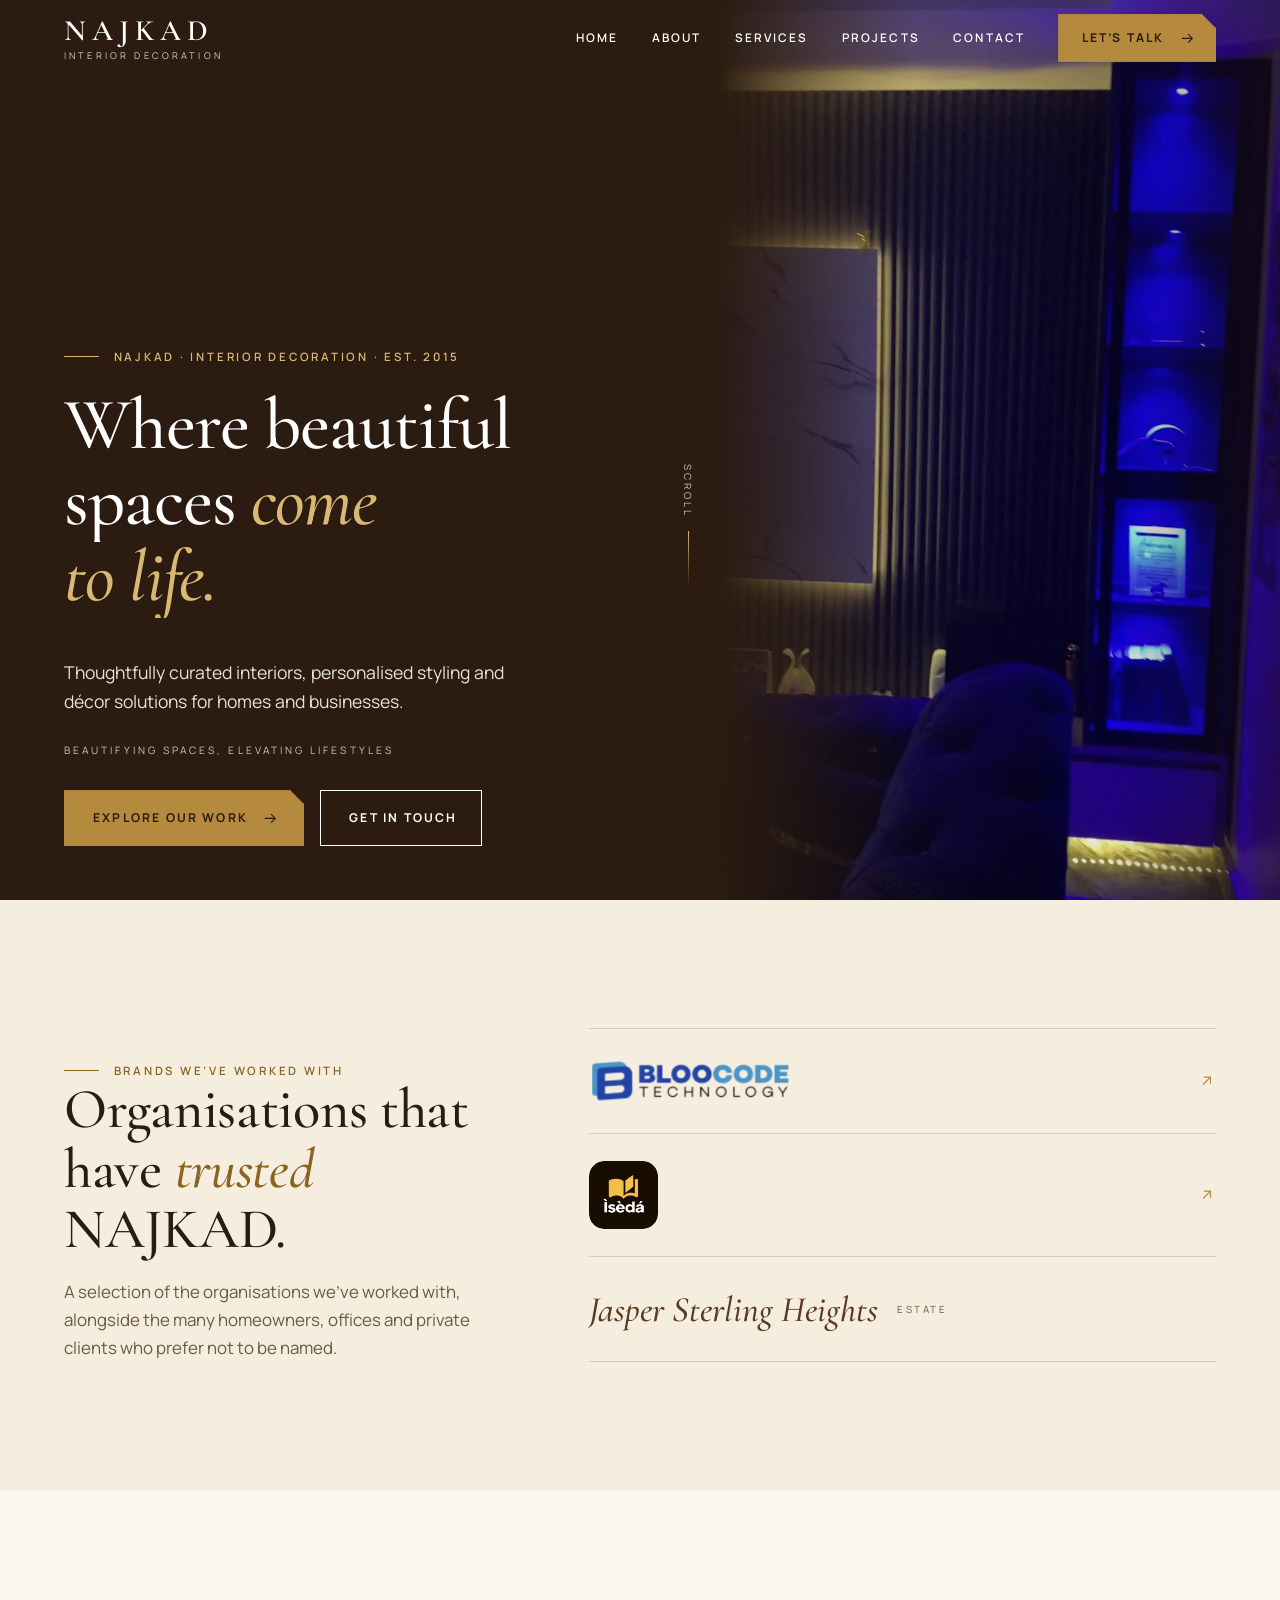
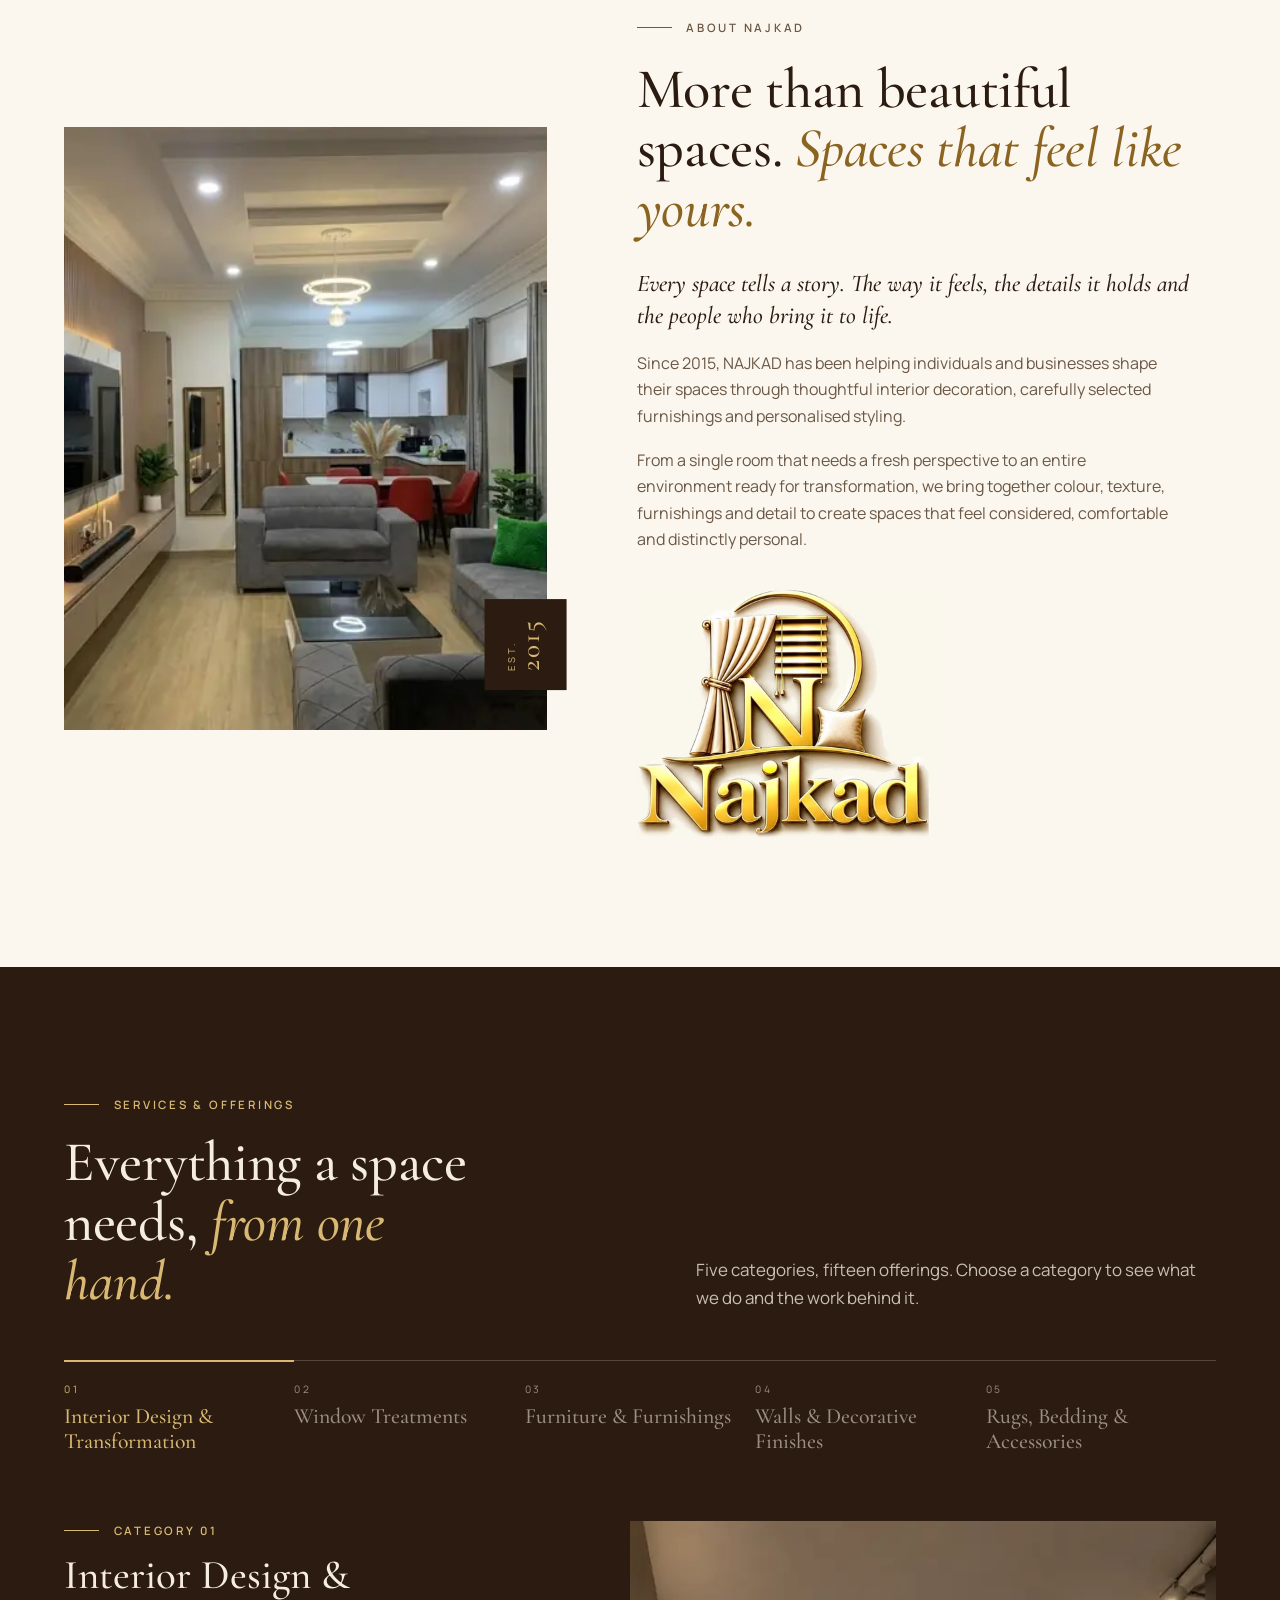
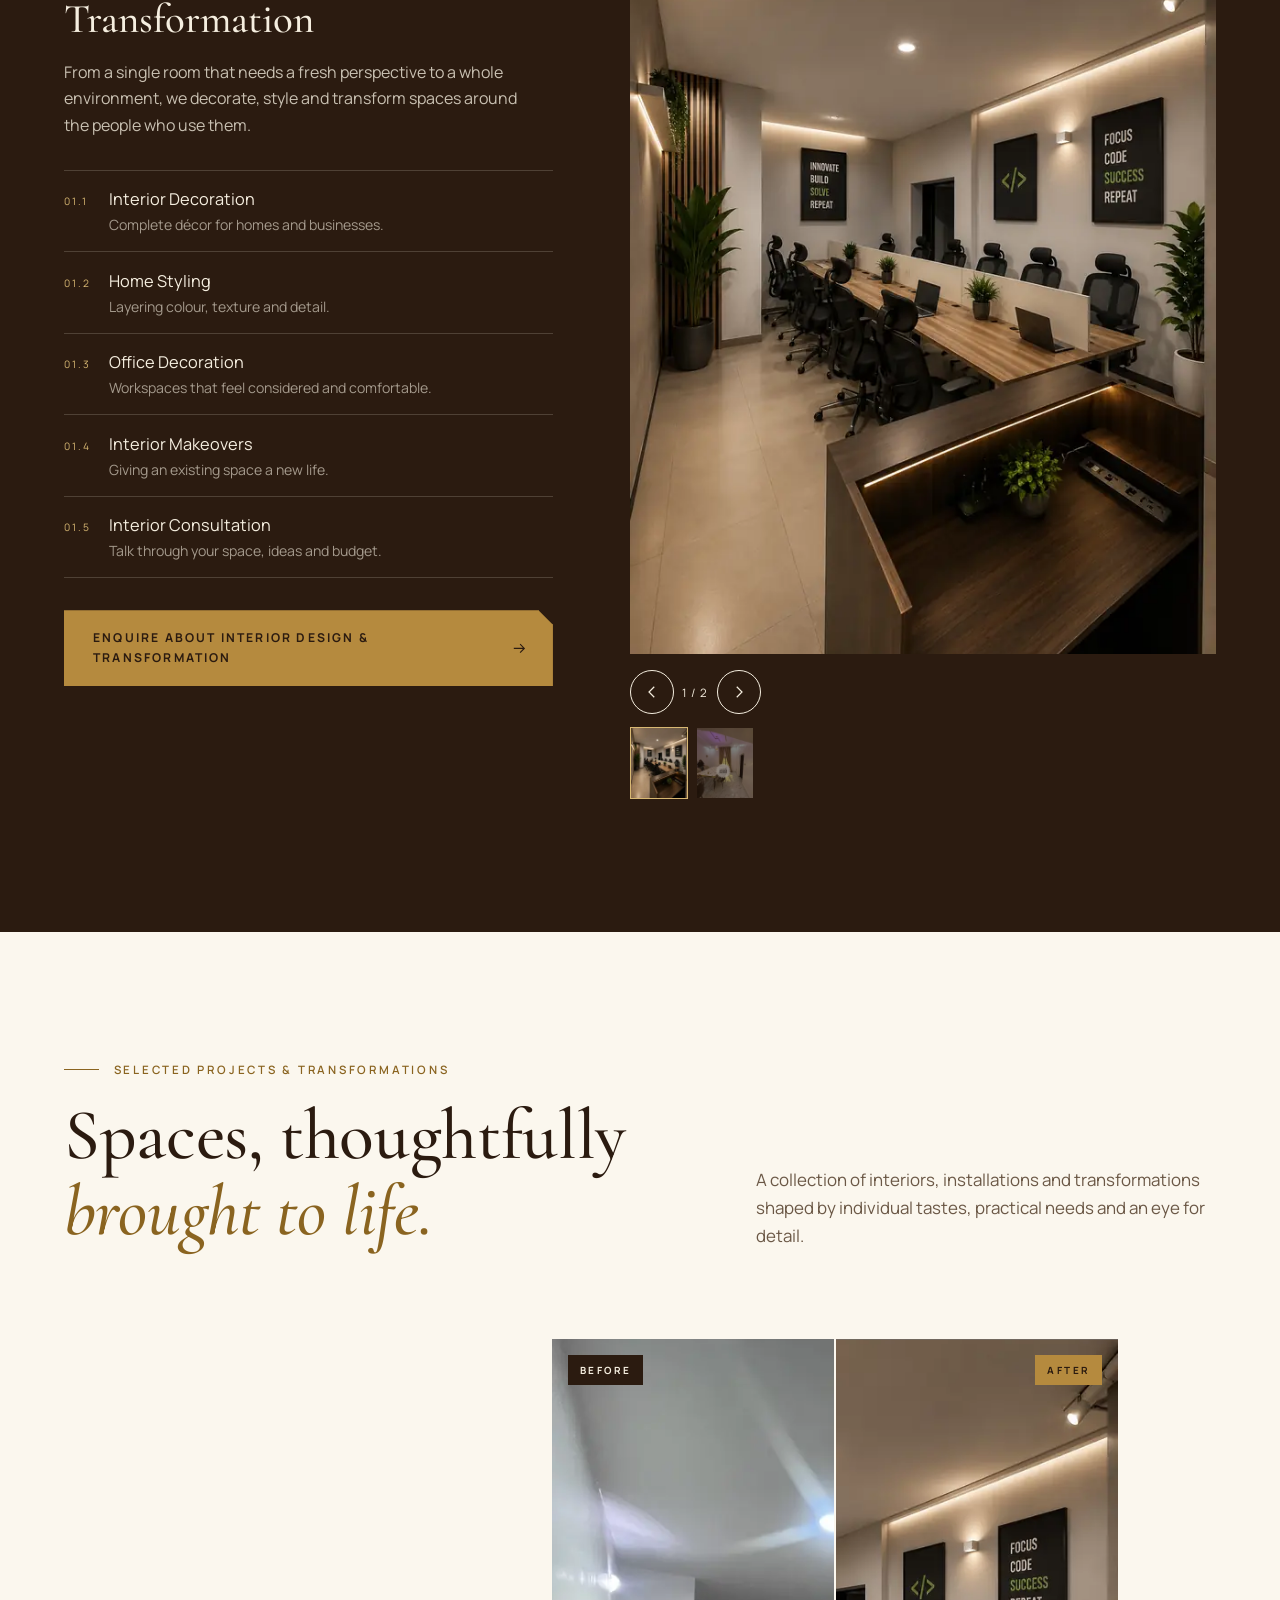
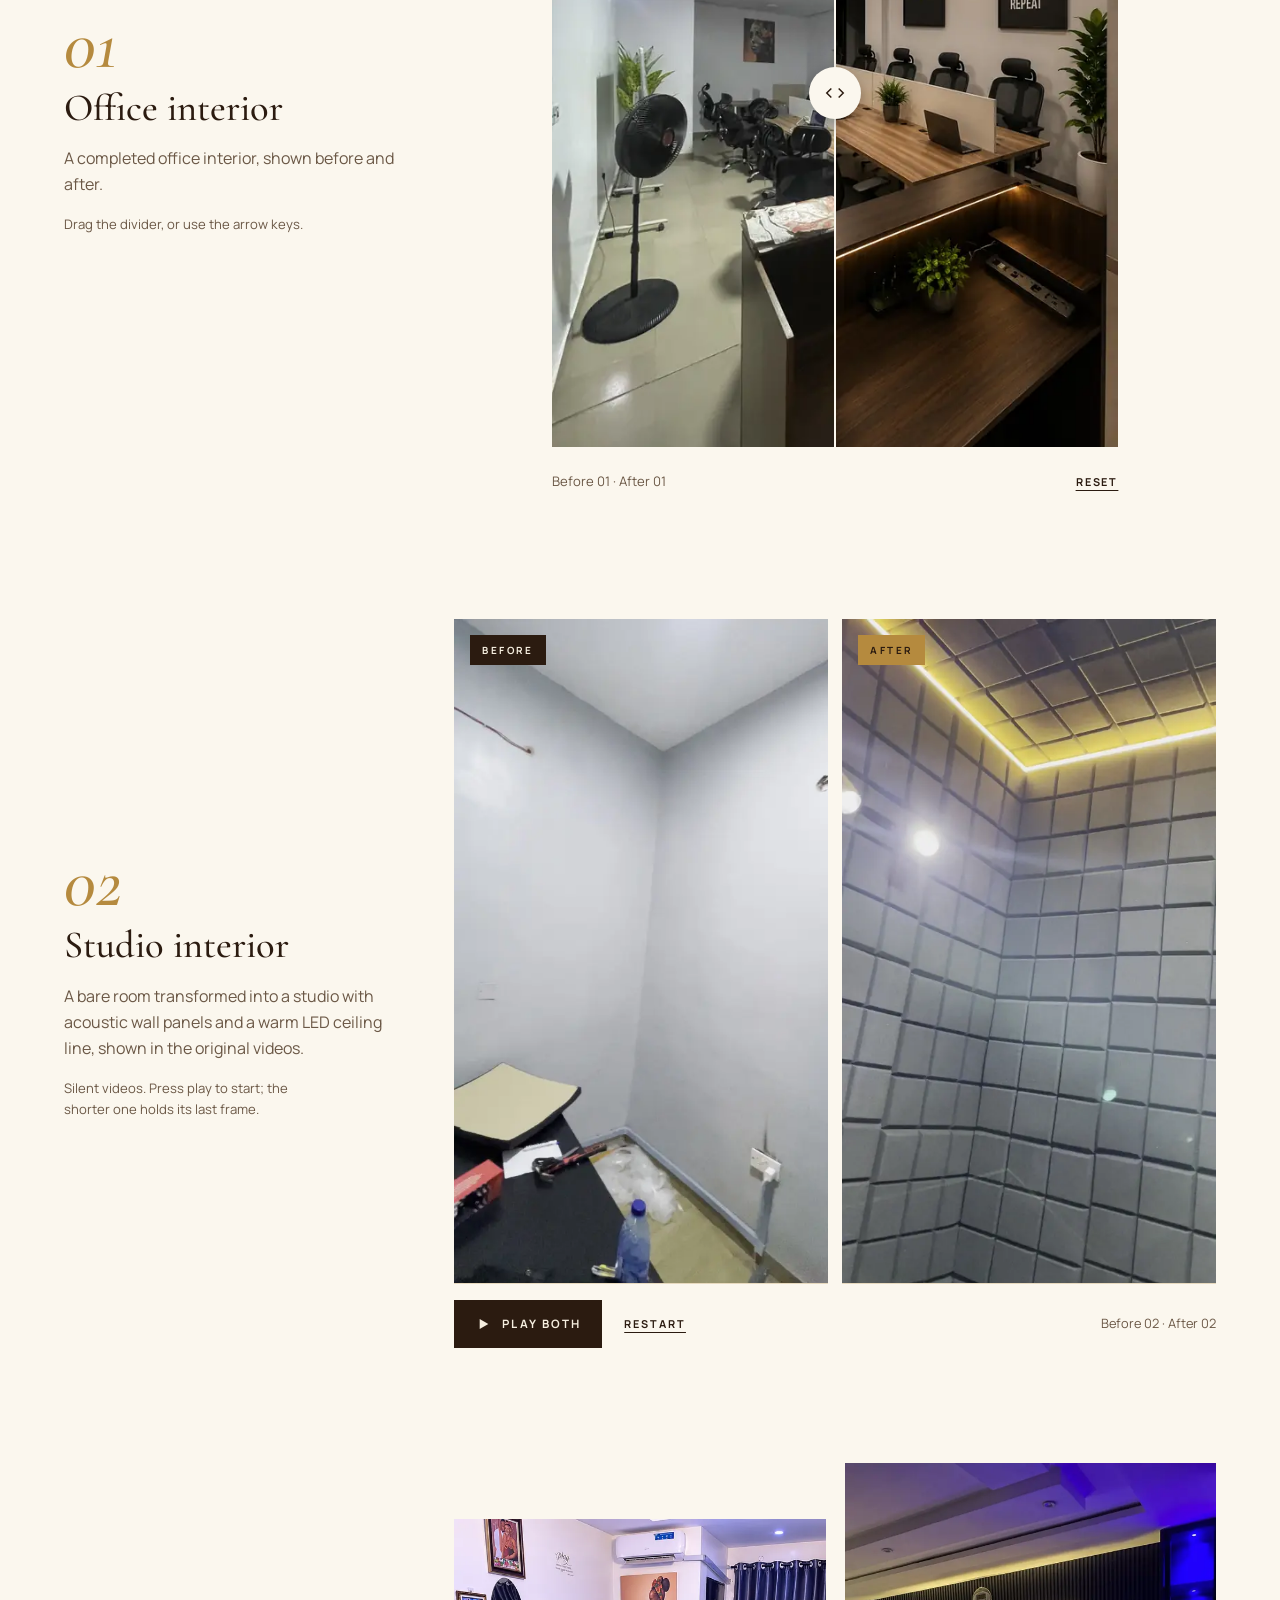
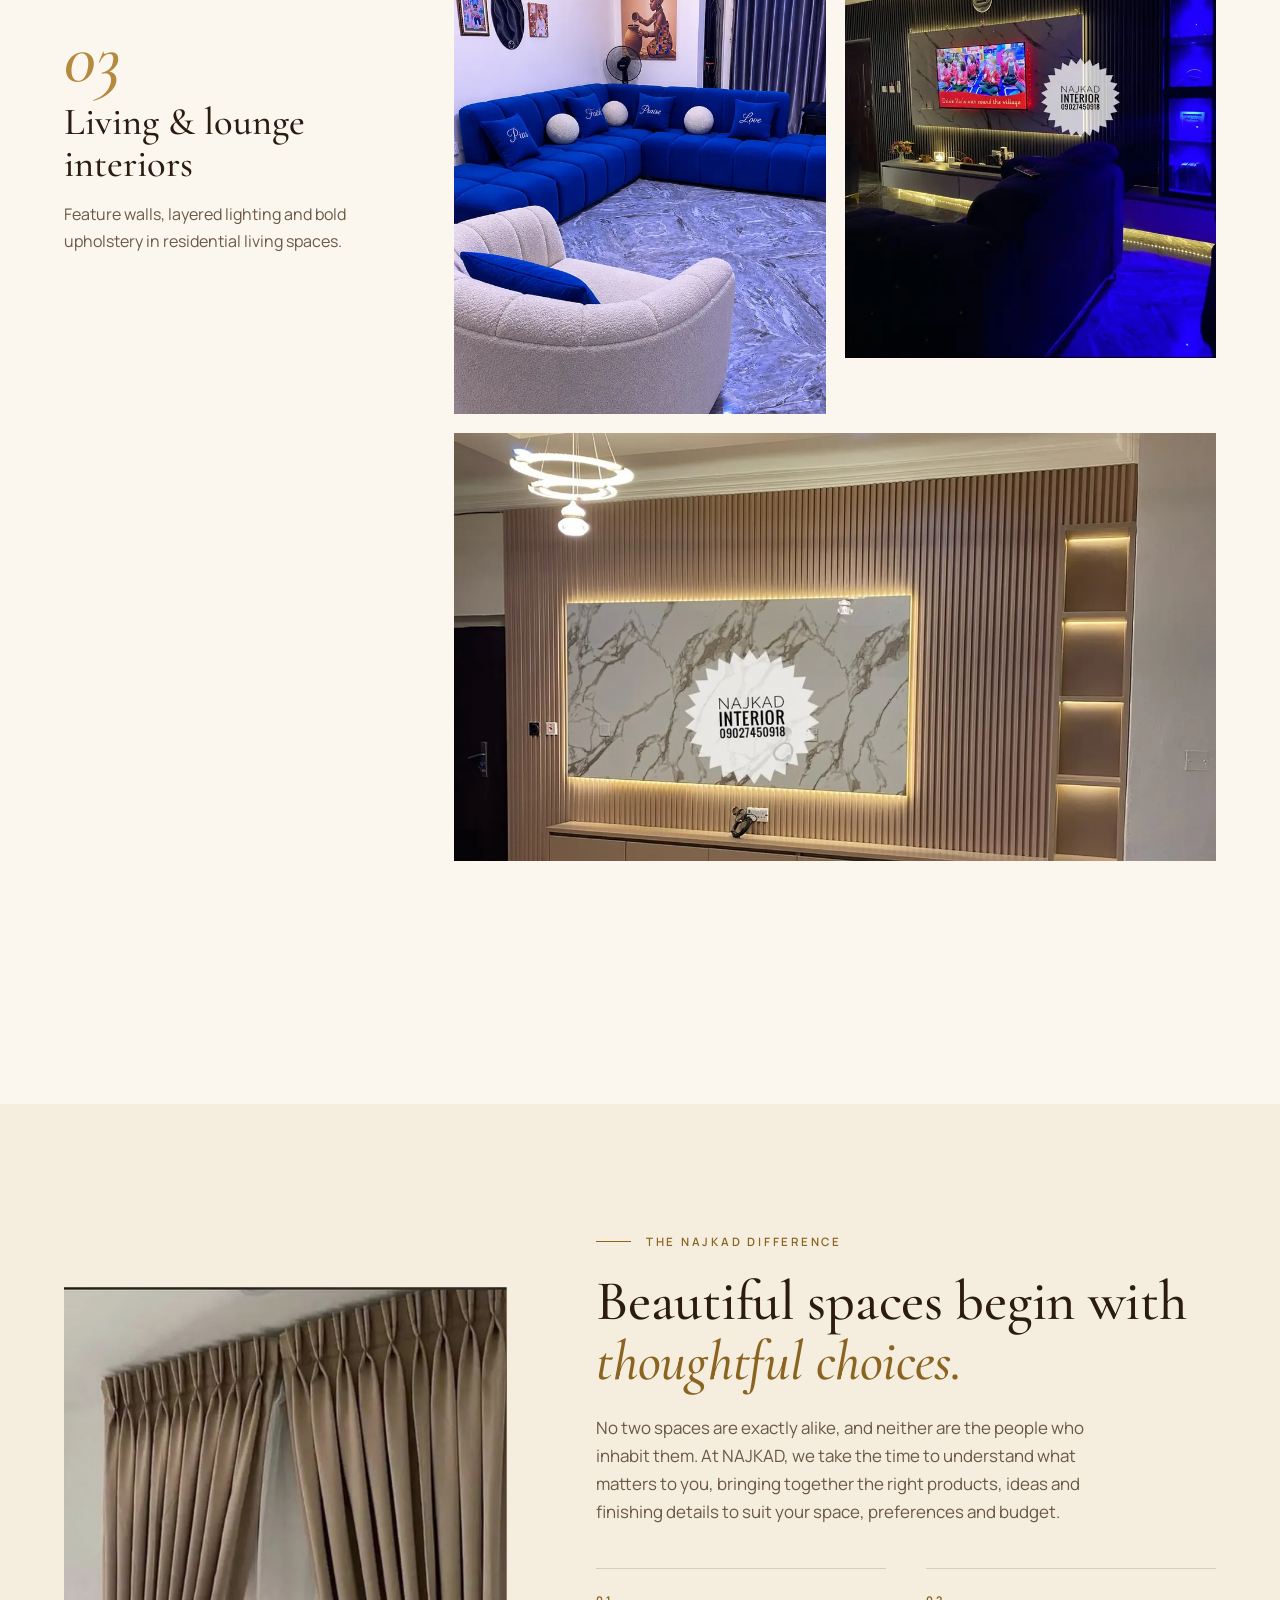
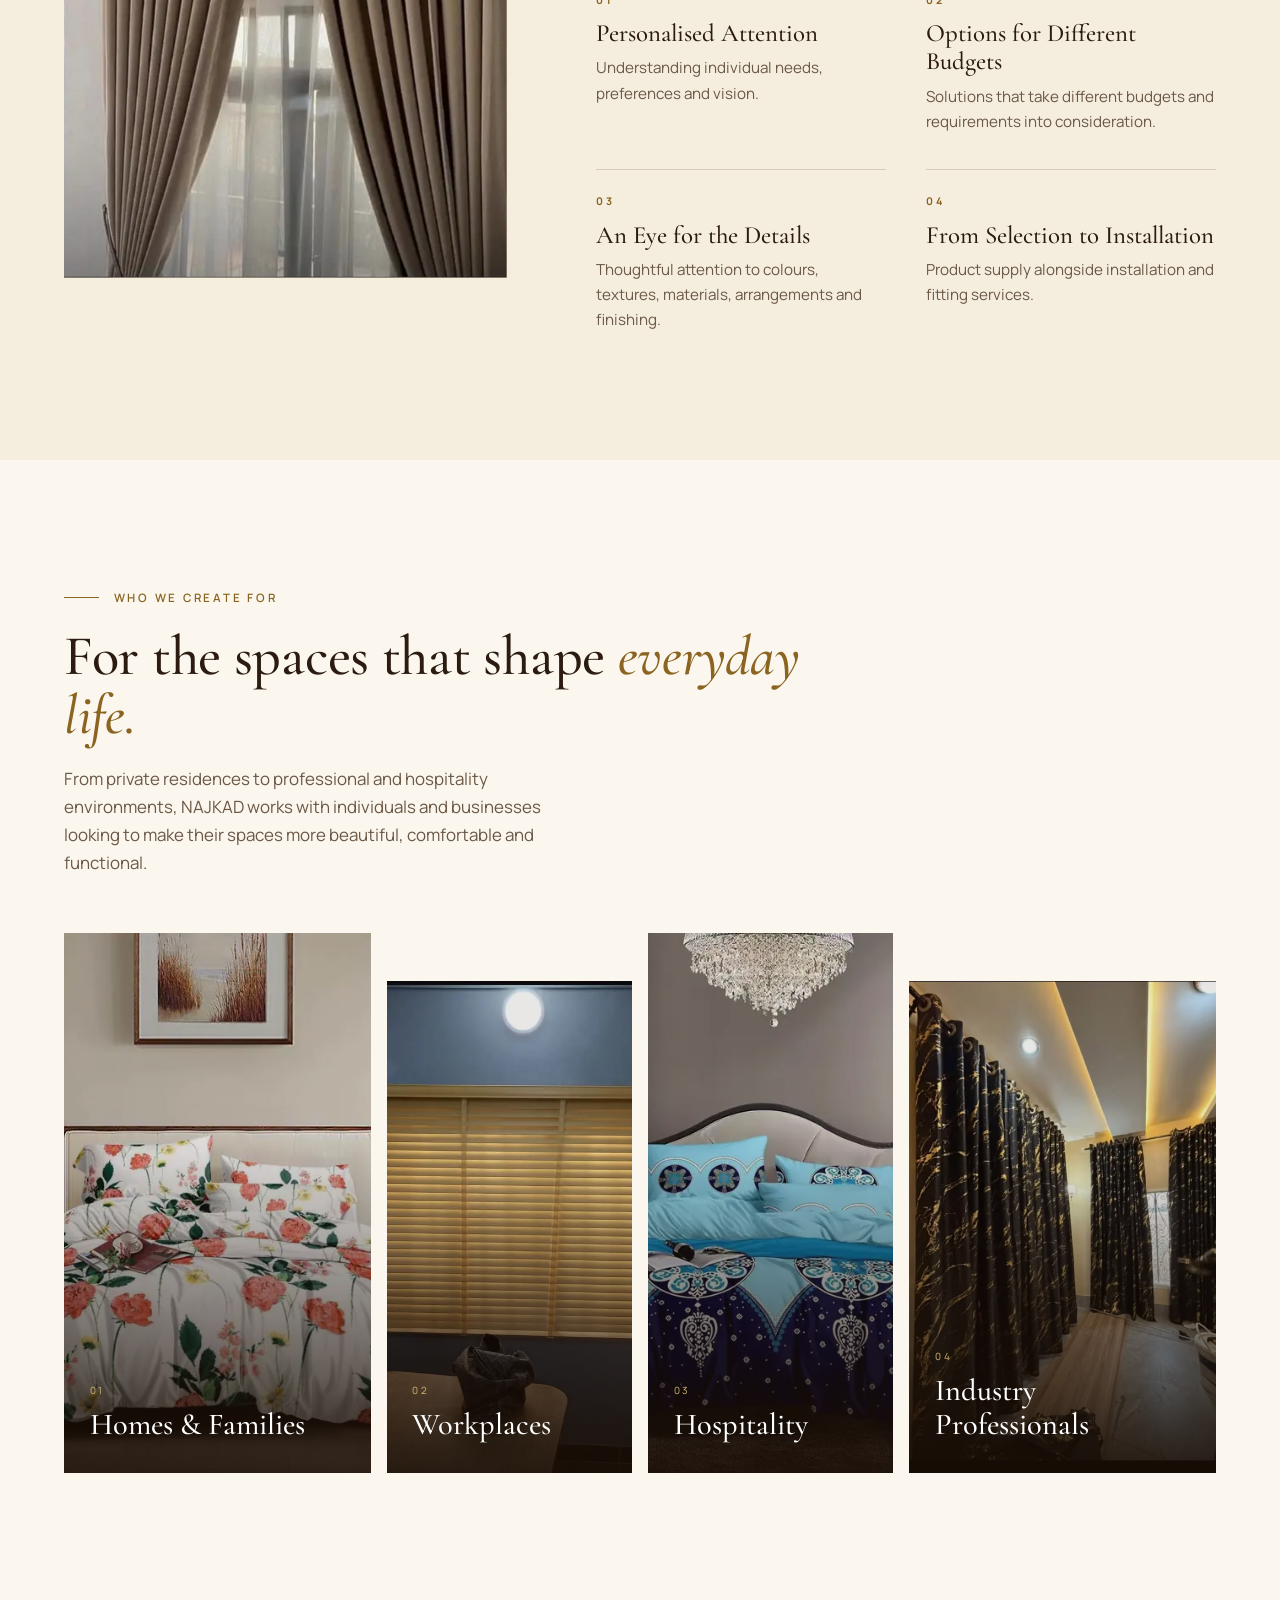
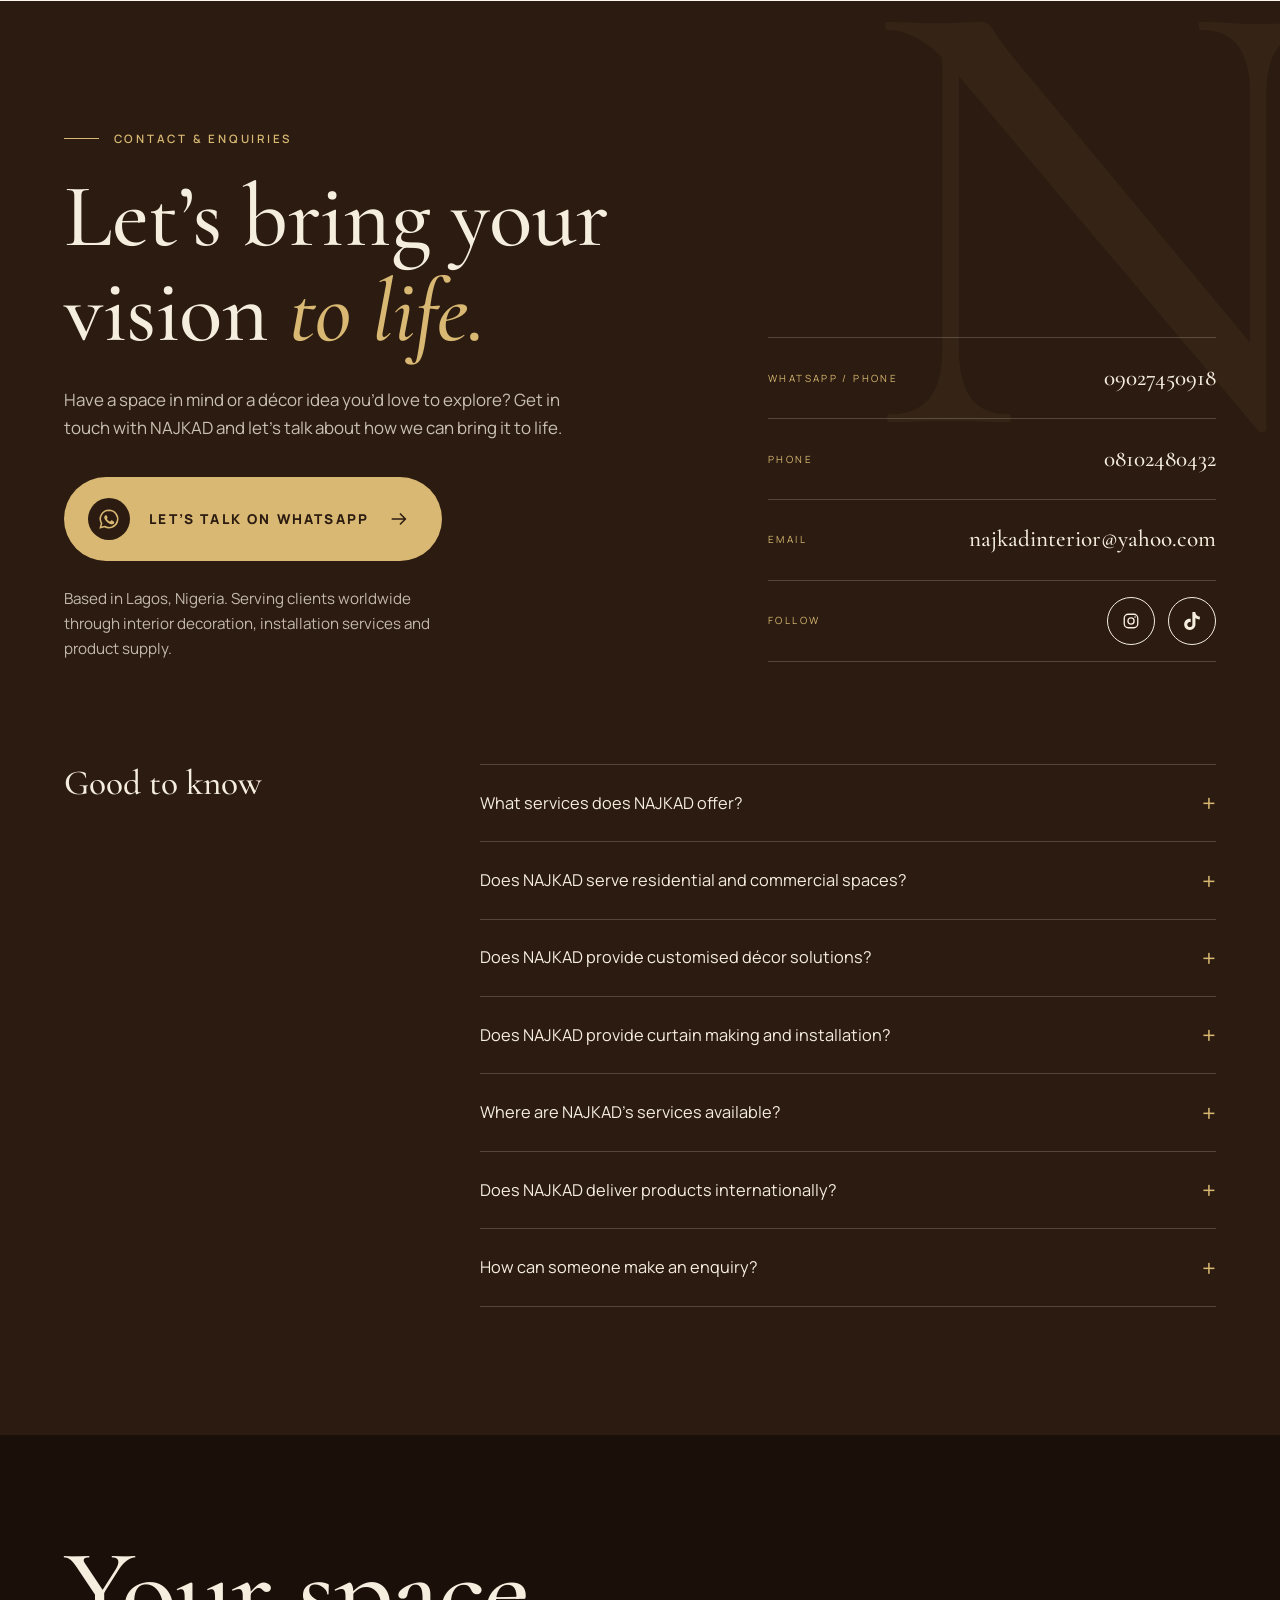
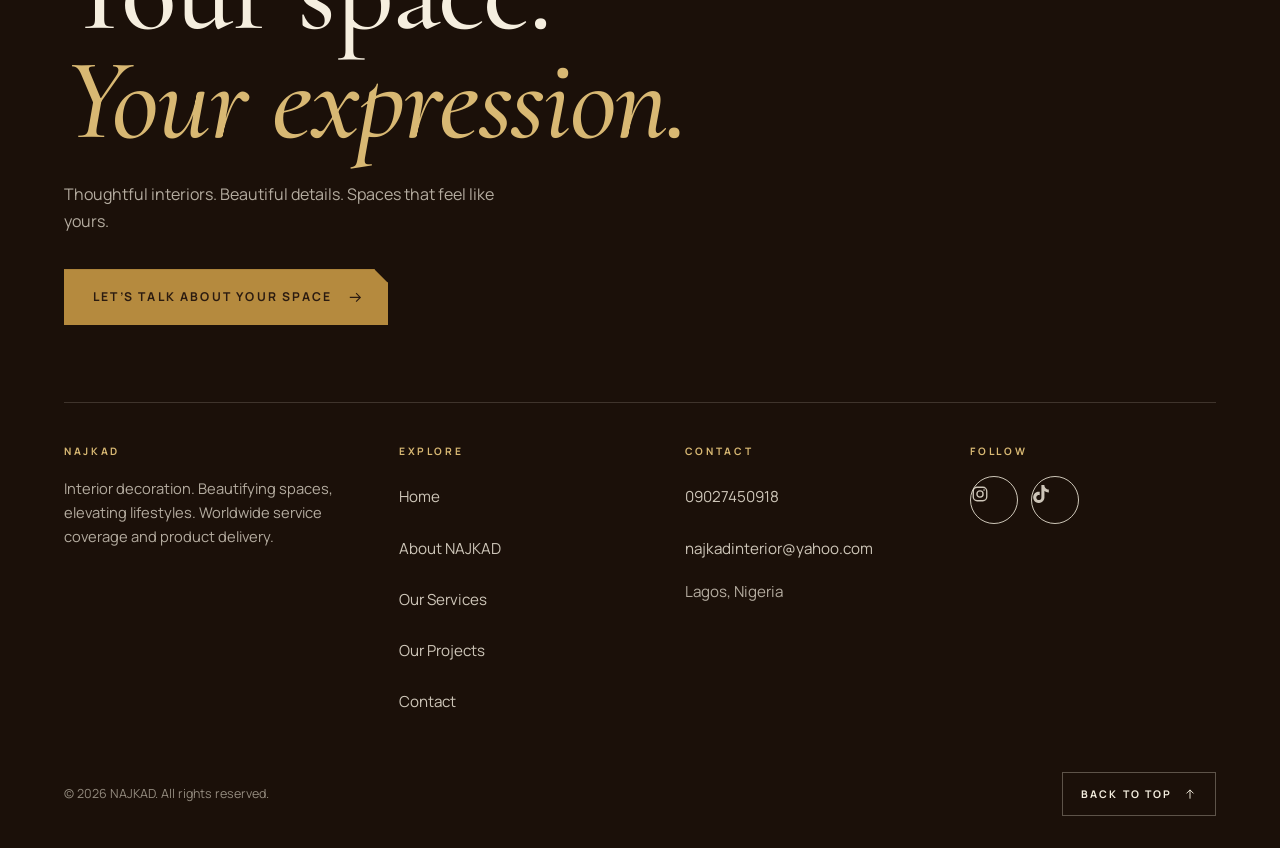
<file: index.html>
<!doctype html>
<html lang="en-NG">
<head>
<meta charset="utf-8">
<title>NAJKAD | Interior Decoration in Lagos, Serving Clients Worldwide</title>
<meta name="description" content="NAJKAD is a Lagos-based interior decoration brand (est. 2015): home styling, office decoration, curtain making and installation, window blinds, furniture, wallpaper, rugs and bedding for clients worldwide.">
<meta name="viewport" content="width=device-width,initial-scale=1">
<meta name="theme-color" content="#2B1B10">
<!-- Canonical, og:url, og:image and structured-data URLs use the live GitHub Pages address. Update them (and sitemap.xml, robots.txt) if a custom domain is added later. -->
<link rel="canonical" href="https://najkad.github.io/">
<meta property="og:type" content="website"><meta property="og:site_name" content="NAJKAD">
<meta property="og:title" content="NAJKAD | Beautifying Spaces, Elevating Lifestyles">
<meta property="og:description" content="Interior decoration, installation and product supply from Lagos, Nigeria, for clients worldwide.">
<meta property="og:url" content="https://najkad.github.io/"><meta property="og:image" content="https://najkad.github.io/assets/img/og-najkad.jpg"><meta property="og:image:width" content="1200"><meta property="og:image:height" content="630"><meta property="og:image:alt" content="NAJKAD logo: a gold letter N with curtain, blinds and cushion above the NAJKAD wordmark">
<meta name="twitter:card" content="summary_large_image"><meta name="twitter:image" content="https://najkad.github.io/assets/img/og-najkad.jpg">
<link rel="icon" type="image/png" sizes="32x32" href="assets/icons/favicon-32.png">
<link rel="icon" type="image/png" sizes="48x48" href="assets/icons/favicon-48.png">
<link rel="apple-touch-icon" href="assets/icons/apple-touch-icon.png">
<link rel="preload" href="assets/fonts/manrope-latin-wght-normal.woff2" as="font" type="font/woff2" crossorigin>
<link rel="preload" href="assets/fonts/cormorant-garamond-latin-500-normal.woff2" as="font" type="font/woff2" crossorigin>
<link rel="preload" href="assets/fonts/cormorant-garamond-latin-600-normal.woff2" as="font" type="font/woff2" crossorigin>
<link rel="preload" href="assets/fonts/cormorant-garamond-latin-500-italic.woff2" as="font" type="font/woff2" crossorigin>
<link rel="preload" as="image" href="assets/img/hero-poster-m.webp" media="(max-width:860px)" fetchpriority="high">
<link rel="preload" as="image" href="assets/img/hero-poster.webp" media="(min-width:861px)" fetchpriority="high">
<link rel="stylesheet" href="css/styles.css">
<noscript><style>.hero-media{background:#2B1B10 url(assets/img/hero-poster.webp) center/cover no-repeat}</style></noscript>
<script>document.documentElement.classList.add('js')</script>
<script type="application/ld+json">{"@context":"https://schema.org","@type":"HomeAndConstructionBusiness","name":"NAJKAD","description":"Interior decoration brand based in Lagos, Nigeria, serving clients worldwide.","foundingDate":"2015","telephone":["+2349027450918","+2348102480432"],"email":"najkadinterior@yahoo.com","address":{"@type":"PostalAddress","addressLocality":"Lagos","addressCountry":"NG"},"areaServed":"Worldwide","logo":"https://najkad.github.io/assets/img/najkad-logo.webp","sameAs":["https://www.instagram.com/najkad_curtains001","https://www.tiktok.com/@interiordecoratorinlagos"]}</script>
</head>
<body>
<svg width="0" height="0" style="position:absolute" aria-hidden="true">
 <symbol id="i-arrow" viewBox="0 0 24 24" fill="none" stroke="currentColor" stroke-width="1.6"><path d="M4 12h15M13 6l6 6-6 6"/></symbol>
 <symbol id="i-up" viewBox="0 0 24 24" fill="none" stroke="currentColor" stroke-width="1.6"><path d="M12 20V5M6 11l6-6 6 6"/></symbol>
 <symbol id="i-ne" viewBox="0 0 24 24" fill="none" stroke="currentColor" stroke-width="1.6"><path d="M7 17 17 7M8 7h9v9"/></symbol>
 <symbol id="i-play" viewBox="0 0 24 24" fill="currentColor"><path d="M7 4.5v15l13-7.5z"/></symbol>
 <symbol id="i-pause" viewBox="0 0 24 24" fill="currentColor"><path d="M6 4h4v16H6zM14 4h4v16h-4z"/></symbol>
 <symbol id="i-x" viewBox="0 0 24 24" fill="none" stroke="currentColor" stroke-width="1.6"><path d="M5 5l14 14M19 5 5 19"/></symbol>
 <symbol id="i-l" viewBox="0 0 24 24" fill="none" stroke="currentColor" stroke-width="1.6"><path d="M15 5l-7 7 7 7"/></symbol>
 <symbol id="i-r" viewBox="0 0 24 24" fill="none" stroke="currentColor" stroke-width="1.6"><path d="M9 5l7 7-7 7"/></symbol>
 <symbol id="i-lr" viewBox="0 0 24 24" fill="none" stroke="currentColor" stroke-width="1.6"><path d="M8 7l-5 5 5 5M16 7l5 5-5 5"/></symbol>
 <symbol id="i-wa" viewBox="0 0 24 24"><path fill="none" stroke="currentColor" stroke-width="1.7" d="M12 2.5a9.5 9.5 0 0 0-8.1 14.4L2.6 21.4l4.6-1.2A9.5 9.5 0 1 0 12 2.5z"/><path fill="currentColor" d="M16.9 14.3c-.3-.1-1.6-.8-1.9-.9s-.5-.1-.7.1-.8.9-.9 1.1-.3.2-.6.1a6.3 6.3 0 0 1-3.1-2.7c-.2-.4.2-.4.7-1.2.1-.2 0-.3 0-.5l-.9-2c-.2-.5-.4-.4-.6-.4h-.5a1 1 0 0 0-.7.3 3 3 0 0 0-.9 2.2 5.3 5.3 0 0 0 1.1 2.8 12 12 0 0 0 4.6 4c1.7.7 2.4.8 3.2.6a2.7 2.7 0 0 0 1.8-1.2 2.200 2.200 0 0 0 .2-1.200c-.1-.1-.3-.2-.6-.3z"/></symbol>
 <symbol id="i-ig" viewBox="0 0 24 24" fill="none" stroke="currentColor" stroke-width="1.8"><rect x="3" y="3" width="18" height="18" rx="5.2"/><circle cx="12" cy="12" r="4.1"/><circle cx="17.4" cy="6.6" r="1.1" fill="currentColor" stroke="none"/></symbol>
 <symbol id="i-tt" viewBox="0 0 24 24" fill="currentColor"><path d="M12.525.02c1.31-.02 2.61-.01 3.91-.02.08 1.53.63 3.09 1.75 4.17 1.12 1.11 2.7 1.62 4.24 1.79v4.03c-1.44-.05-2.89-.35-4.2-.97-.57-.26-1.1-.59-1.62-.93-.01 2.92.01 5.84-.02 8.75-.08 1.4-.54 2.79-1.35 3.94-1.31 1.92-3.58 3.17-5.91 3.21-1.43.08-2.86-.31-4.08-1.03-2.02-1.19-3.44-3.37-3.65-5.71-.02-.5-.03-1-.01-1.49.18-1.9 1.12-3.72 2.58-4.96 1.66-1.44 3.98-2.13 6.15-1.72.02 1.48-.04 2.96-.04 4.44-.99-.32-2.15-.23-3.02.37-.63.41-1.11 1.04-1.36 1.75-.21.51-.15 1.07-.14 1.61.24 1.64 1.82 3.02 3.5 2.87 1.12-.01 2.19-.66 2.77-1.61.19-.33.4-.67.41-1.06.1-1.79.06-3.57.07-5.36.01-4.03-.01-8.05.02-12.07z"/></symbol>
</svg>
<a class="skip" href="#main">Skip to content</a>

<header class="hdr" id="hdr">
 <div class="wrap">
  <a class="brand" href="#top"><b>NAJKAD</b><small>Interior Decoration</small></a>
  <nav class="nav" aria-label="Primary">
   <a href="#top">Home</a><a href="#about">About</a><a href="#services">Services</a><a href="#projects">Projects</a><a href="#contact">Contact</a>
   <a class="btn" href="https://wa.me/message/YWX3JFTT4SI5D1" target="_blank" rel="noopener">Let’s Talk <svg><use href="#i-arrow"/></svg></a>
  </nav>
  <button class="burger" id="burger" aria-label="Open menu" aria-expanded="false" aria-controls="mmenu"><span></span><span></span></button>
 </div>
</header>
<div class="mmenu" id="mmenu" aria-label="Mobile menu">
 <a class="m" href="#top">Home</a><a class="m" href="#about">About</a><a class="m" href="#services">Services</a><a class="m" href="#projects">Projects</a><a class="m" href="#contact">Contact</a>
 <div class="m-foot">
  <a class="btn" href="https://wa.me/message/YWX3JFTT4SI5D1" target="_blank" rel="noopener">Let’s Talk on WhatsApp <svg><use href="#i-arrow"/></svg></a>
  <div class="socials">
   <a class="ico-btn" href="https://www.instagram.com/najkad_curtains001?jplx=MXNteHAzNmpwOTRvdQ%3D%3D&utm_source=qr" target="_blank" rel="noopener" aria-label="NAJKAD on Instagram"><svg><use href="#i-ig"/></svg></a>
   <a class="ico-btn" href="https://www.tiktok.com/@interiordecoratorinlagos?_r=1&_t=ZS-9BfQwjmXgts" target="_blank" rel="noopener" aria-label="NAJKAD on TikTok"><svg><use href="#i-tt"/></svg></a>
  </div>
 </div>
</div>

<main id="main">
<!-- 01 HERO -->
<section class="hero" id="top">
 <div class="hero-media">
  <video id="heroVid" muted loop playsinline preload="auto" aria-hidden="true"></video>
  <script>/* choose ONE poster and ONE video file for this device before the browser fetches anything; reduced-motion and data-saver visitors get the poster only */
  (function(){var v=document.getElementById('heroVid'),c=navigator.connection||{},m=matchMedia('(max-width:860px)').matches;
  v.poster='assets/img/hero-poster'+(m?'-m':'')+'.webp';
  if(matchMedia('(prefers-reduced-motion: reduce)').matches||c.saveData)return;
  var lite=m||/(^|-)(2g|3g)$/.test(c.effectiveType||'');v.src='assets/video/'+(lite?'hero-m':'hero')+'.mp4';})();</script>
 </div>
 <a class="scrollcue hx h5" href="#brands">Scroll</a>
 <div class="wrap">
  <p class="label hx h1">NAJKAD · Interior Decoration · Est. 2015</p>
  <h1><span class="ln" style="--i:0"><span>Where beautiful</span></span><span class="ln" style="--i:1"><span>spaces <em>come</em></span></span><span class="ln" style="--i:2"><span><em>to life.</em></span></span></h1>
  <div class="hero-foot">
   <div class="hx h3"><p class="sub">Thoughtfully curated interiors, personalised styling and décor solutions for homes and businesses.</p><p class="tag">Beautifying spaces, elevating lifestyles</p></div>
   <div class="ctas hx h4"><a class="btn" href="#projects">Explore Our Work <svg><use href="#i-arrow"/></svg></a><a class="btn btn--ghost" href="#contact">Get in Touch</a></div>
  </div>
 </div>
</section>

<script>/* start the hero reveal once the first-screen fonts are ready (never later than 1.5 s). The reveal uses keyframe animations, so it always plays. */
(function(){var d=document.documentElement,f=document.fonts,go=function(){d.classList.add('ready')};
if(!f||!f.load)return go();
Promise.race([Promise.all([f.load('500 1em "Cormorant Garamond"'),f.load('italic 500 1em "Cormorant Garamond"'),f.load('600 1em "Cormorant Garamond"'),f.load('400 1em Manrope')]),new Promise(function(r){setTimeout(r,700)})]).then(go,go);
setTimeout(go,1500)})();</script>

<!-- 02 BRANDS -->
<section class="brands pad" id="brands" aria-labelledby="brands-h">
 <div class="wrap brands-grid">
  <div class="rv">
   <p class="label">Brands we’ve worked with</p>
   <h2 class="h2" id="brands-h">Organisations that have <em>trusted</em> NAJKAD.</h2>
   <p class="lede" style="margin-top:1.2rem">A selection of the organisations we’ve worked with, alongside the many homeowners, offices and private clients who prefer not to be named.</p>
  </div>
  <ul class="brand-list rv" style="--d:.15s">
   <li><a class="bl bl--bloo" href="http://bloocodetechnology.com" target="_blank" rel="noopener" aria-label="Bloocode Technology (opens their website in a new tab)"><picture><source type="image/webp" srcset="assets/img/brands/bloocode-technology-340.webp 340w, assets/img/brands/bloocode-technology.webp 674w" sizes="210px"><img class="lg lg-bloo" src="assets/img/brands/bloocode-technology.png" width="674" height="152" loading="lazy" decoding="async" alt="Bloocode Technology"></picture><svg aria-hidden="true"><use href="#i-ne"/></svg></a></li>
   <li><a class="bl bl--iseda" href="https://www.linkedin.com/company/iseda-app/" target="_blank" rel="noopener" aria-label="Iseda Studio (opens their LinkedIn page in a new tab)"><picture><source type="image/webp" srcset="assets/img/brands/iseda-studio.webp"><img class="lg lg-iseda" src="assets/img/brands/iseda-studio.png" width="264" height="260" loading="lazy" decoding="async" alt="Iseda Studio"></picture><svg aria-hidden="true"><use href="#i-ne"/></svg></a></li>
   <li><div class="bl bl--jasper"><span class="mk-jasper">Jasper Sterling Heights</span><span class="mk-sub">Estate</span></div></li>
  </ul>
 </div>
</section>

<!-- 03 ABOUT -->
<section class="pad" id="about">
 <div class="wrap about-grid">
  <div class="about-img">
   <div class="mask mk rv"><img src="assets/img/living-room-wall-unit-1280.webp" srcset="assets/img/living-room-wall-unit-640.webp 640w,assets/img/living-room-wall-unit-1280.webp 1080w" sizes="(max-width:860px) 90vw,40vw" width="1080" height="810" loading="lazy" decoding="async" style="object-position:62% 50%" alt="Living room styled by NAJKAD, with a tiered ceiling, shelving wall and grey seating"></div>
   <div class="est" aria-label="Established 2015"><small>EST.</small>2015</div>
  </div>
  <div class="about-copy rv">
   <p class="label">About NAJKAD</p>
   <h2 class="h2">More than beautiful spaces. <em>Spaces that feel like yours.</em></h2>
   <p class="lead">Every space tells a story. The way it feels, the details it holds and the people who bring it to life.</p>
   <p>Since 2015, NAJKAD has been helping individuals and businesses shape their spaces through thoughtful interior decoration, carefully selected furnishings and personalised styling.</p>
   <p>From a single room that needs a fresh perspective to an entire environment ready for transformation, we bring together colour, texture, furnishings and detail to create spaces that feel considered, comfortable and distinctly personal.</p>
   <img class="logo" src="assets/img/najkad-logo-640.webp" srcset="assets/img/najkad-logo-450.webp 450w, assets/img/najkad-logo-640.webp 640w, assets/img/najkad-logo.webp 905w" sizes="(max-width:860px) 72vw, 300px" width="905" height="758" loading="lazy" decoding="async" alt="NAJKAD logo: a gold letter N with curtain, blinds and cushion">
  </div>
 </div>
</section>

<!-- 04 SERVICES -->
<section class="services on-dark pad" id="services">
 <div class="wrap">
  <div class="svc-head rv"><div><p class="label">Services &amp; Offerings</p><h2 class="h2">Everything a space needs, <em>from one hand.</em></h2></div><p class="lede">Five categories, fifteen offerings. Choose a category to see what we do and the work behind it.</p></div>
  <div class="tabs rv" role="tablist" aria-label="Service categories" id="tabs"></div>
  <div id="panels"></div>
 </div>
</section>

<!-- 05 PROJECTS -->
<section class="projects pad" id="projects">
 <div class="wrap">
  <div class="proj-head rv"><div><p class="label">Selected Projects &amp; Transformations</p><h2 class="h2">Spaces, thoughtfully <em>brought to life.</em></h2></div><p class="lede">A collection of interiors, installations and transformations shaped by individual tastes, practical needs and an eye for detail.</p></div>

  <article class="proj a rv" aria-labelledby="p1t">
   <div class="meta"><div class="no">01</div><h3 id="p1t">Office interior</h3><p>A completed office interior, shown before and after.</p><p class="hint">Drag the divider, or use the arrow keys.</p></div>
   <figure class="cmp"><div class="ba" data-ba><img src="assets/img/office-before-1280.webp" srcset="assets/img/office-before-640.webp 640w, assets/img/office-before-1280.webp 1280w" sizes="(max-width:860px) 92vw, 600px" width="1280" height="1707" loading="lazy" decoding="async" alt="The office before NAJKAD’s work"><img class="after" src="assets/img/office-after-1280.webp" srcset="assets/img/office-after-640.webp 640w, assets/img/office-after-1280.webp 1086w" sizes="(max-width:860px) 92vw, 600px" width="1086" height="1448" loading="lazy" decoding="async" alt="The finished office with a long workstation desk, wooden detailing and warm lighting"><span class="tg b">Before</span><span class="tg a">After</span><input type="range" min="0" max="100" value="50" aria-label="Office comparison: slide to reveal the after photograph"><div class="bar"><span class="knob"><svg aria-hidden="true"><use href="#i-lr"/></svg></span></div></div>
   <figcaption class="ba-foot"><span>Before 01 · After 01</span><button class="reset" type="button">Reset</button></figcaption></figure>
  </article>

  <article class="proj b rv" aria-labelledby="p2t">
   <div class="meta"><div class="no">02</div><h3 id="p2t">Studio interior</h3><p>A bare room transformed into a studio with acoustic wall panels and a warm LED ceiling line, shown in the original videos.</p><p class="hint">Silent videos. Press play to start; the shorter one holds its last frame.</p></div>
   <figure class="vcmp" id="vcmp">
    <div class="vgrid">
     <div class="vcell"><video id="vb" muted playsinline preload="none" data-poster="assets/img/studio-before-poster-540.webp" width="540" height="960" aria-label="Studio before transformation"></video><span class="tg b">Before</span></div>
     <div class="vcell"><video id="va" muted playsinline preload="none" data-poster="assets/img/studio-after-poster-540.webp" width="540" height="960" aria-label="Studio after transformation"></video><span class="tg a">After</span></div>
    </div>
    <figcaption class="vbar"><button class="vbtn" id="vplay" type="button" aria-pressed="false"><svg aria-hidden="true"><use href="#i-play"/></svg><span>Play both</span></button><button class="reset" id="vrestart" type="button">Restart</button><span class="vnote">Before 02 · After 02</span></figcaption>
   </figure>
  </article>

  <article class="proj c rv" aria-labelledby="p3t">
   <div class="meta"><div class="no">03</div><h3 id="p3t">Living &amp; lounge interiors</h3><p>Feature walls, layered lighting and bold upholstery in residential living spaces.</p></div>
   <button class="pic p1" data-g="living" data-i="1" aria-label="Open larger view: royal-blue sectional lounge"><img src="assets/img/lounge-blue-sectional-640.webp" width="640" height="853" loading="lazy" decoding="async" alt="Lounge with a royal-blue sectional, white accent chair and framed art"></button>
   <button class="pic p2" data-g="living" data-i="2" aria-label="Open larger view: feature wall with blue LED lighting"><img src="assets/img/wall-feature-blue-led-640.webp" width="640" height="863" loading="lazy" decoding="async" alt="Dark feature wall with built-in shelving, TV and blue LED lighting"></button>
   <button class="pic p3" data-g="living" data-i="0" aria-label="Open larger view: illuminated feature wall"><img src="assets/img/wall-feature-tv-panel-1280.webp" srcset="assets/img/wall-feature-tv-panel-640.webp 640w, assets/img/wall-feature-tv-panel-1280.webp 1280w" sizes="(max-width:860px) 94vw, 62vw" width="1280" height="1699" loading="lazy" decoding="async" style="object-position:50% 38%" alt="Living room with an illuminated marble-effect TV wall and tiered ceiling"></button>
  </article>
 </div>
</section>

<!-- 06 DIFFERENCE -->
<section class="diff pad" id="difference">
 <div class="wrap diff-grid">
  <div class="diff-img mk rv"><img src="assets/img/curtain-taupe-pinch-pleat-1280.webp" srcset="assets/img/curtain-taupe-pinch-pleat-640.webp 640w, assets/img/curtain-taupe-pinch-pleat-1280.webp 1280w" sizes="(max-width:860px) 92vw, 40vw" width="1284" height="1554" loading="lazy" decoding="async" alt="Taupe pinch-pleat curtains fitted by NAJKAD"></div>
  <div class="rv">
   <p class="label">The NAJKAD Difference</p>
   <h2 class="h2">Beautiful spaces begin with <em>thoughtful choices.</em></h2>
   <p class="lede">No two spaces are exactly alike, and neither are the people who inhabit them. At NAJKAD, we take the time to understand what matters to you, bringing together the right products, ideas and finishing details to suit your space, preferences and budget.</p>
   <ol class="points" style="list-style:none;padding:0">
    <li><h3>Personalised Attention</h3><p>Understanding individual needs, preferences and vision.</p></li>
    <li><h3>Options for Different Budgets</h3><p>Solutions that take different budgets and requirements into consideration.</p></li>
    <li><h3>An Eye for the Details</h3><p>Thoughtful attention to colours, textures, materials, arrangements and finishing.</p></li>
    <li><h3>From Selection to Installation</h3><p>Product supply alongside installation and fitting services.</p></li>
   </ol>
  </div>
 </div>
</section>

<!-- 07 AUDIENCE -->
<section class="pad" id="audience">
 <div class="wrap">
  <div class="aud-head rv"><p class="label">Who We Create For</p><h2 class="h2">For the spaces that shape <em>everyday life.</em></h2><p class="lede">From private residences to professional and hospitality environments, NAJKAD works with individuals and businesses looking to make their spaces more beautiful, comfortable and functional.</p></div>
  <div class="aud rv" id="aud"></div>
 </div>
</section>

<!-- 08 CONTACT -->
<section class="contact on-dark pad" id="contact">
 <div class="wrap">
  <div class="contact-grid">
   <div class="rv">
    <p class="label">Contact &amp; Enquiries</p>
    <h2 class="h2">Let’s bring your vision <em>to life.</em></h2>
    <p class="lede" style="margin-bottom:2.2rem">Have a space in mind or a décor idea you’d love to explore? Get in touch with NAJKAD and let’s talk about how we can bring it to life.</p>
    <a class="wa" href="https://wa.me/message/YWX3JFTT4SI5D1" target="_blank" rel="noopener"><span class="wi"><svg><use href="#i-wa"/></svg></span>Let’s Talk on WhatsApp<svg><use href="#i-arrow"/></svg></a>
    <p class="coverage">Based in Lagos, Nigeria. Serving clients worldwide through interior decoration, installation services and product supply.</p>
   </div>
   <div class="rv" style="--d:.15s">
    <ul class="cinfo">
     <li><small>WhatsApp / Phone</small><a href="tel:+2349027450918">09027450918</a></li>
     <li><small>Phone</small><a href="tel:+2348102480432">08102480432</a></li>
     <li><small>Email</small><a href="mailto:najkadinterior@yahoo.com">najkadinterior@yahoo.com</a></li>
     <li><small>Follow</small><span class="socials">
      <a class="ico-btn" href="https://www.instagram.com/najkad_curtains001?jplx=MXNteHAzNmpwOTRvdQ%3D%3D&utm_source=qr" target="_blank" rel="noopener" aria-label="NAJKAD on Instagram"><svg><use href="#i-ig"/></svg></a>
      <a class="ico-btn" href="https://www.tiktok.com/@interiordecoratorinlagos?_r=1&_t=ZS-9BfQwjmXgts" target="_blank" rel="noopener" aria-label="NAJKAD on TikTok"><svg><use href="#i-tt"/></svg></a></span></li>
    </ul>
   </div>
  </div>
  <div class="faq rv">
   <h3>Good to know</h3>
   <div>
    <details><summary>What services does NAJKAD offer?</summary><p>Interior decoration, home styling, office decoration, interior makeovers and consultation; curtain making and installation and window blinds; furniture supply, upholstery and installation; wallpaper installation and wall decoration; and rug, bedding and home accessory supply.</p></details>
    <details><summary>Does NAJKAD serve residential and commercial spaces?</summary><p>Yes. NAJKAD works with homes, offices and other commercial and hospitality environments.</p></details>
    <details><summary>Does NAJKAD provide customised décor solutions?</summary><p>Yes. Custom décor and personalised styling are part of what NAJKAD does, shaped around your space, preferences and budget.</p></details>
    <details><summary>Does NAJKAD provide curtain making and installation?</summary><p>Yes. Curtain making and installation sits alongside window blinds under Window Treatments.</p></details>
    <details><summary>Where are NAJKAD’s services available?</summary><p>NAJKAD is based in Lagos, Nigeria, and serves clients worldwide through its interior decoration, installation and product supply services.</p></details>
    <details><summary>Does NAJKAD deliver products internationally?</summary><p>Yes. Product supply and delivery are available worldwide. Please message us to discuss your location.</p></details>
    <details><summary>How can someone make an enquiry?</summary><p>The quickest way is WhatsApp on 09027450918. You can also call 09027450918 or 08102480432, or email najkadinterior@yahoo.com.</p></details>
   </div>
  </div>
 </div>
</section>
</main>

<!-- 09 FOOTER -->
<footer class="ftr on-dark">
 <div class="wrap">
  <p class="big rv">Your space.<br><em>Your expression.</em></p>
  <p class="sub">Thoughtful interiors. Beautiful details. Spaces that feel like yours.</p>
  <a class="btn" href="https://wa.me/message/YWX3JFTT4SI5D1" target="_blank" rel="noopener">Let’s Talk About Your Space <svg><use href="#i-arrow"/></svg></a>
  <div class="fgrid">
   <div><h4>NAJKAD</h4><p>Interior decoration. Beautifying spaces, elevating lifestyles. Worldwide service coverage and product delivery.</p></div>
   <div><h4>Explore</h4><ul><li><a href="#top">Home</a></li><li><a href="#about">About NAJKAD</a></li><li><a href="#services">Our Services</a></li><li><a href="#projects">Our Projects</a></li><li><a href="#contact">Contact</a></li></ul></div>
   <div><h4>Contact</h4><ul><li><a href="tel:+2349027450918">09027450918</a></li><li><a href="mailto:najkadinterior@yahoo.com">najkadinterior@yahoo.com</a></li><li><span style="color:rgba(245,238,223,.7);font-size:.95rem">Lagos, Nigeria</span></li></ul></div>
   <div><h4>Follow</h4><div class="socials">
    <a class="ico-btn" href="https://www.instagram.com/najkad_curtains001?jplx=MXNteHAzNmpwOTRvdQ%3D%3D&utm_source=qr" target="_blank" rel="noopener" aria-label="NAJKAD on Instagram"><svg><use href="#i-ig"/></svg></a>
    <a class="ico-btn" href="https://www.tiktok.com/@interiordecoratorinlagos?_r=1&_t=ZS-9BfQwjmXgts" target="_blank" rel="noopener" aria-label="NAJKAD on TikTok"><svg><use href="#i-tt"/></svg></a></div></div>
  </div>
  <div class="fbase"><span>© <span id="yr">2026</span> NAJKAD. All rights reserved.</span><button class="totop" id="totop" type="button">Back to top <svg viewBox="0 0 24 24"><use href="#i-up"/></svg></button></div>
 </div>
</footer>

<a class="fab" id="fab" href="https://wa.me/message/YWX3JFTT4SI5D1" target="_blank" rel="noopener" aria-label="Chat with NAJKAD on WhatsApp"><svg><use href="#i-wa"/></svg></a>

<div class="vw" id="vw" role="dialog" aria-modal="true" aria-label="Image viewer" hidden>
 <button class="ico-btn x" id="vx" aria-label="Close viewer"><svg><use href="#i-x"/></svg></button>
 <button class="ico-btn pv" id="vp" aria-label="Previous"><svg><use href="#i-l"/></svg></button>
 <button class="ico-btn nx" id="vn" aria-label="Next"><svg><use href="#i-r"/></svg></button>
 <figure id="vf"></figure><div class="ct" id="vc"></div>
</div>
<script src="js/main.js" defer></script>
</body>
</html>
</file>
<file: css/styles.css>
@font-face{font-family:'Manrope';src:url(../assets/fonts/manrope-latin-wght-normal.woff2) format('woff2');font-weight:200 800;font-style:normal;font-display:swap}
@font-face{font-family:'Cormorant Garamond';src:url(../assets/fonts/cormorant-garamond-latin-500-normal.woff2) format('woff2');font-weight:500;font-style:normal;font-display:swap}
@font-face{font-family:'Cormorant Garamond';src:url(../assets/fonts/cormorant-garamond-latin-600-normal.woff2) format('woff2');font-weight:600;font-style:normal;font-display:swap}
@font-face{font-family:'Cormorant Garamond';src:url(../assets/fonts/cormorant-garamond-latin-500-italic.woff2) format('woff2');font-weight:500;font-style:italic;font-display:swap}
/* NAJKAD — design tokens */
:root{
  --cream:#F5EEDF; --ivory:#FBF7EE; --sand:#E7D9BD; --gold:#B58A3E; --gold-hi:#D8B873; --gold-deep:#8A6420;
  --espresso:#2B1B10; --umber:#5B3A21; --ink:#2B1B10; --muted:#6B5846; --line:rgba(43,27,16,.16);
  --serif:'Cormorant Garamond',Georgia,'Times New Roman',serif;
  --sans:'Manrope',system-ui,-apple-system,'Segoe UI',Roboto,sans-serif;
  --s1:.5rem;--s2:1rem;--s3:1.5rem;--s4:2.5rem;--s5:4rem;--s6:7rem;
  --wrap:1280px; --gutter:clamp(1.25rem,5vw,4rem);
  --t-fast:.25s; --t-mid:.6s; --t-slow:.85s; --ease:cubic-bezier(.22,.7,.2,1);
  --radius:2px; --hdr:76px;
}
*,*::before,*::after{box-sizing:border-box}
html{scroll-behavior:smooth;scroll-padding-top:calc(var(--hdr) + 8px);-webkit-text-size-adjust:100%}
body{margin:0;font-family:var(--sans);color:var(--ink);background:var(--ivory);line-height:1.65;font-size:1rem;overflow-x:hidden}
img,video{display:block;max-width:100%}
a{color:inherit}
h1,h2,h3,p{margin:0}
button{font:inherit;color:inherit;cursor:pointer}
:focus-visible{outline:2px solid var(--gold);outline-offset:3px}
.sr{position:absolute;width:1px;height:1px;overflow:hidden;clip:rect(0 0 0 0);white-space:nowrap}
.skip{position:absolute;left:1rem;top:-4rem;background:var(--espresso);color:#fff;padding:.7rem 1rem;z-index:200}
.skip:focus{top:1rem}
.wrap{max-width:var(--wrap);margin:0 auto;padding:0 var(--gutter)}
section{position:relative}
.label{font-size:.72rem;letter-spacing:.24em;text-transform:uppercase;font-weight:600;color:var(--gold-deep);display:flex;align-items:center;gap:.9rem}
.label::before{content:"";width:2.2rem;height:1px;background:currentColor}
.on-dark .label{color:var(--gold-hi)}
.display{font-family:var(--serif);font-weight:500;line-height:1.02;letter-spacing:-.01em;font-size:clamp(2.5rem,6.4vw,5.6rem)}
.display em,.h2 em{font-style:italic;color:var(--gold-deep);font-weight:500}
.on-dark .display em,.on-dark .h2 em{color:var(--gold-hi)}
.h2{font-family:var(--serif);font-weight:500;line-height:1.06;font-size:clamp(2.1rem,4.4vw,3.8rem);letter-spacing:-.005em}
.lede{font-size:1.06rem;color:var(--muted);max-width:52ch}
.on-dark .lede{color:rgba(245,238,223,.78)}
.pad{padding:clamp(4.5rem,10vw,9rem) 0}

/* Buttons */
.btn{--bg:var(--gold);--fg:var(--espresso);position:relative;display:inline-flex;align-items:center;gap:.9rem;padding:1.05rem 1.5rem 1.05rem 1.75rem;background:var(--bg);color:var(--fg);border:1px solid var(--bg);font-size:.76rem;font-weight:700;letter-spacing:.18em;text-transform:uppercase;text-decoration:none;overflow:hidden;isolation:isolate;transition:color var(--t-fast),border-color var(--t-fast),transform var(--t-fast);clip-path:polygon(0 0,calc(100% - 14px) 0,100% 14px,100% 100%,0 100%);min-height:48px}
.btn::before{content:"";position:absolute;inset:0;background:var(--espresso);transform:translateY(101%);transition:transform .35s var(--ease);z-index:-1}
.btn svg{width:1.05rem;height:1.05rem;flex:none;transition:transform var(--t-fast)}
.btn:hover::before,.btn:focus-visible::before{transform:none}
.btn:hover,.btn:focus-visible{color:var(--gold-hi)}
.btn:hover svg{transform:translateX(4px)}
.btn:active{transform:scale(.97)}
.btn--ghost{--bg:transparent;--fg:currentColor;border-color:currentColor;clip-path:none}
.btn--ghost::before{background:var(--gold)}
.btn--ghost:hover,.btn--ghost:focus-visible{color:var(--espresso);border-color:var(--gold)}
.btn--dark{--bg:var(--espresso);--fg:var(--cream);border-color:var(--espresso)}
.btn--dark::before{background:var(--gold)}
.btn--dark:hover,.btn--dark:focus-visible{color:var(--espresso)}
.link{display:inline-flex;gap:.6rem;align-items:center;font-size:.76rem;font-weight:700;letter-spacing:.16em;text-transform:uppercase;text-decoration:none;padding:.5rem 0;background:linear-gradient(currentColor,currentColor) 0 100%/100% 1px no-repeat;transition:background-size .3s,color .2s}
.link:hover{background-size:0 1px;color:var(--gold-deep)}
.link svg{width:.9rem;height:.9rem;transition:transform .25s}.link:hover svg{transform:translate(3px,-3px)}
.ico-btn{width:48px;height:48px;border:1px solid currentColor;background:transparent;display:grid;place-items:center;border-radius:50%;transition:background .25s,color .25s,border-color .25s}
.ico-btn:hover{background:var(--gold);border-color:var(--gold);color:var(--espresso)}
.ico-btn svg{width:18px;height:18px}

/* Header */
.hdr{position:fixed;inset:0 0 auto 0;height:var(--hdr);z-index:100;color:#fff;transition:background .4s,color .4s,box-shadow .4s,height .3s}
.hdr.solid{background:rgba(251,247,238,.92);backdrop-filter:blur(14px);-webkit-backdrop-filter:blur(14px);color:var(--ink);box-shadow:0 1px 0 var(--line)}
.hdr .wrap{height:100%;display:flex;align-items:center;justify-content:space-between;gap:1.5rem;max-width:1440px}
.brand{text-decoration:none;display:flex;flex-direction:column;line-height:1;gap:.35rem}
.brand b{font-family:var(--serif);font-size:1.85rem;letter-spacing:.2em;font-weight:600}
.brand small{font-size:.58rem;letter-spacing:.34em;text-transform:uppercase;opacity:.8}
.nav{display:flex;align-items:center;gap:clamp(1.2rem,2.6vw,2.6rem)}
.nav a:not(.btn){font-size:.74rem;letter-spacing:.18em;text-transform:uppercase;font-weight:600;text-decoration:none;padding:.5rem 0;background:linear-gradient(var(--gold),var(--gold)) 0 100%/0 1px no-repeat;transition:background-size .3s}
.nav a:not(.btn):hover,.nav a.active{background-size:100% 1px}
.nav .btn{padding:.8rem 1.2rem .8rem 1.4rem;min-height:44px}
.hdr:not(.solid) .nav .btn{--bg:var(--gold)}
.burger{display:none;width:48px;height:48px;background:none;border:0;position:relative;z-index:130}
.burger span{position:absolute;left:11px;right:11px;height:1.5px;background:currentColor;transition:transform .4s var(--ease),opacity .2s,top .4s var(--ease)}
.burger span:nth-child(1){top:19px}.burger span:nth-child(2){top:28px}
.menu-open .burger span:nth-child(1){top:23px;transform:rotate(45deg)}
.menu-open .burger span:nth-child(2){top:23px;transform:rotate(-45deg)}
.menu-open .hdr{color:var(--cream);background:transparent;box-shadow:none;backdrop-filter:none}
.mmenu{position:fixed;inset:0;z-index:110;background:var(--espresso);color:var(--cream);display:flex;flex-direction:column;justify-content:center;padding:6rem var(--gutter) 2.5rem;clip-path:circle(0 at calc(100% - 2.5rem) 2.5rem);visibility:hidden;transition:clip-path .7s var(--ease),visibility 0s .7s}
.menu-open .mmenu{clip-path:circle(150% at calc(100% - 2.5rem) 2.5rem);visibility:visible;transition:clip-path .7s var(--ease),visibility 0s}
.mmenu a.m{font-family:var(--serif);font-size:clamp(2.2rem,10vw,3.4rem);text-decoration:none;line-height:1.25;display:block;opacity:0;transform:translateY(24px);transition:opacity .5s,transform .6s var(--ease),color .2s}
.menu-open .mmenu a.m{opacity:1;transform:none}
.mmenu a.m:nth-of-type(1){transition-delay:.15s}.mmenu a.m:nth-of-type(2){transition-delay:.2s}.mmenu a.m:nth-of-type(3){transition-delay:.25s}.mmenu a.m:nth-of-type(4){transition-delay:.3s}.mmenu a.m:nth-of-type(5){transition-delay:.35s}
.mmenu a.m:hover{color:var(--gold-hi)}
.mmenu .m-foot{margin-top:2.5rem;display:flex;flex-direction:column;gap:1.4rem;align-items:flex-start}
.socials{display:flex;gap:.8rem}

/* Hero */
.hero{min-height:100svh;color:#fff;display:flex;align-items:flex-end;overflow:hidden;background:var(--espresso)}
.hero-media{position:absolute;inset:0}
.hero-media video,.hero-media img{width:100%;height:100%;object-fit:cover;object-position:center 40%}
.hero-media::after{content:"";position:absolute;inset:0;background:linear-gradient(180deg,rgba(25,14,6,.55) 0%,rgba(25,14,6,.12) 38%,rgba(25,14,6,.78) 100%)}
.hero .wrap{position:relative;z-index:2;width:100%;padding-bottom:clamp(3rem,8vh,6rem);padding-top:calc(var(--hdr) + 2rem)}
.hero .label{color:var(--gold-hi);margin-bottom:1.5rem}
.hero h1{font-family:var(--serif);font-weight:500;font-size:clamp(3rem,9.5vw,8.6rem);line-height:.96;letter-spacing:-.015em;max-width:12ch}
.hero h1 em{font-style:italic;color:var(--gold-hi)}
.ln{display:block;overflow:hidden;padding-bottom:.08em}
.ln>span{display:block}
.hero-foot{display:flex;flex-wrap:wrap;gap:2rem 4rem;justify-content:space-between;align-items:flex-end;margin-top:2.5rem}
.hero p.sub{max-width:40ch;font-size:1.1rem;color:rgba(255,255,255,.88)}
.ctas{display:flex;gap:1rem;flex-wrap:wrap}
.tag{font-size:.64rem;letter-spacing:.3em;text-transform:uppercase;color:rgba(255,255,255,.75);margin-top:1.6rem}
.scrollcue{position:absolute;right:var(--gutter);top:50%;z-index:2;writing-mode:vertical-rl;font-size:.62rem;letter-spacing:.3em;text-transform:uppercase;text-decoration:none;color:rgba(255,255,255,.75);display:flex;align-items:center;gap:.8rem}
.scrollcue::after{content:"";width:1px;height:56px;background:linear-gradient(var(--gold-hi),transparent)}

/* Brands */
.brands{background:var(--cream)}
.brands-grid{display:grid;grid-template-columns:5fr 7fr;gap:clamp(2rem,6vw,6rem);align-items:end}
.brand-list{list-style:none;margin:0;padding:0;border-top:1px solid var(--line)}
.brand-list li{border-bottom:1px solid var(--line)}
.bl{display:flex;justify-content:space-between;align-items:center;gap:1rem;padding:1.7rem 0;text-decoration:none;font-family:var(--serif);font-size:clamp(1.8rem,3.4vw,2.9rem);line-height:1.1;transition:padding .35s var(--ease),color .3s}
a.bl:hover{padding-left:1.2rem;color:var(--gold-deep)}
.bl small{font-family:var(--sans);font-size:.62rem;letter-spacing:.24em;text-transform:uppercase;color:var(--muted);text-align:right;white-space:nowrap}
.bl svg{width:1.1rem;height:1.1rem;flex:none;color:var(--gold)}
.note{margin-top:1.6rem;font-size:.9rem;color:var(--muted);max-width:50ch}

/* About */
.about-grid{display:grid;grid-template-columns:5fr 6fr;gap:clamp(2rem,7vw,7rem);align-items:center}
.about-img{position:relative}
.about-img .mask{aspect-ratio:4/5;overflow:hidden}
.about-img img{width:100%;height:100%;object-fit:cover}
.est{position:absolute;right:-1.2rem;bottom:2.5rem;background:var(--espresso);color:var(--gold-hi);padding:1.2rem 1.4rem;font-family:var(--serif);font-size:1.7rem;line-height:1;letter-spacing:.08em;writing-mode:vertical-rl;transform:rotate(180deg)}
.est small{font-family:var(--sans);font-size:.6rem;letter-spacing:.3em;display:block;margin-bottom:.3rem}
.about-copy .h2{margin:1.4rem 0 1.8rem}
.about-copy p+p{margin-top:1.1rem}
.about-copy p{color:var(--muted);max-width:54ch}
.about-copy .logo{width:min(240px,60%);margin-top:2.5rem;mix-blend-mode:multiply}
.about-copy .lead{font-family:var(--serif);font-style:italic;font-size:1.5rem;color:var(--ink);line-height:1.35}

/* Services */
.services{background:var(--espresso);color:var(--cream)}
.svc-head{display:flex;justify-content:space-between;align-items:end;gap:2rem;flex-wrap:wrap;margin-bottom:3rem}
.svc-head .h2{margin-top:1.2rem;max-width:16ch}
.tabs{display:grid;grid-template-columns:repeat(5,1fr);border-top:1px solid rgba(245,238,223,.2);margin-bottom:3rem}
.tab{background:none;border:0;text-align:left;padding:1.2rem 1rem 1.2rem 0;color:rgba(245,238,223,.55);border-top:2px solid transparent;margin-top:-1px;transition:color .3s,border-color .3s;display:flex;flex-direction:column;gap:.35rem}
.tab span{font-size:.64rem;letter-spacing:.26em}
.tab b{font-family:var(--serif);font-size:clamp(1.05rem,1.7vw,1.5rem);font-weight:500;line-height:1.15}
.tab:hover{color:var(--cream)}
.tab[aria-selected=true]{color:var(--gold-hi);border-top-color:var(--gold-hi)}
.panel{display:grid;grid-template-columns:5fr 6fr;gap:clamp(2rem,6vw,6rem);align-items:start}
.panel[hidden]{display:none}
.panel.enter{animation:pin .7s var(--ease)}
@keyframes pin{from{opacity:0;transform:translateY(22px)}to{opacity:1;transform:none}}
.panel h3{font-family:var(--serif);font-weight:500;font-size:clamp(1.9rem,3.2vw,2.8rem);line-height:1.08;margin:.8rem 0 1.1rem}
.panel .intro{color:rgba(245,238,223,.78);max-width:46ch}
.offers{list-style:none;padding:0;margin:2rem 0;border-top:1px solid rgba(245,238,223,.18)}
.offers li{padding:.95rem 0;border-bottom:1px solid rgba(245,238,223,.18);display:flex;gap:1rem;align-items:baseline;font-size:1.02rem}
.offers li i{font-style:normal;font-size:.64rem;letter-spacing:.2em;color:var(--gold-hi);min-width:1.8rem}
.offers li span{display:block;font-size:.88rem;color:rgba(245,238,223,.6)}
.gal{position:relative}
.gal-frame{position:relative;aspect-ratio:4/5;background:#1a0f07;overflow:hidden}
.gal-frame img,.gal-frame video{position:absolute;inset:0;width:100%;height:100%;object-fit:cover;opacity:0;transition:opacity .5s}
.gal-frame .on{opacity:1}
.gal-frame button.zoom{position:absolute;inset:0;background:none;border:0;cursor:zoom-in;z-index:1}
.gal-frame .play{position:absolute;z-index:2;left:50%;top:50%;transform:translate(-50%,-50%);width:72px;height:72px;border-radius:50%;background:rgba(251,247,238,.92);border:0;color:var(--espresso);display:grid;place-items:center}
.gal-frame .play svg{width:22px;height:22px;margin-left:3px}
.gal-bar{display:flex;align-items:center;justify-content:space-between;gap:1rem;margin-top:1rem}
.chips{display:flex;gap:.5rem;flex-wrap:wrap}
.chip{padding:.5rem .95rem;border:1px solid rgba(245,238,223,.35);background:none;font-size:.68rem;letter-spacing:.16em;text-transform:uppercase;font-weight:600;min-height:40px;transition:all .25s}
.chip[aria-pressed=true]{background:var(--gold-hi);color:var(--espresso);border-color:var(--gold-hi)}
.arrows{display:flex;gap:.5rem;align-items:center;font-size:.72rem;letter-spacing:.14em}
.arrows .ico-btn{width:44px;height:44px}
.thumbs{display:flex;gap:.5rem;margin-top:.8rem;overflow-x:auto;padding-bottom:.3rem}
.thumbs button{flex:none;width:58px;height:72px;padding:0;border:1px solid transparent;opacity:.5;background:none;transition:opacity .2s,border-color .2s}
.thumbs button img{width:100%;height:100%;object-fit:cover}
.thumbs button[aria-current=true]{opacity:1;border-color:var(--gold-hi)}

/* Projects */
.projects{background:var(--ivory)}
.proj-head{display:grid;grid-template-columns:7fr 5fr;gap:3rem;align-items:end;margin-bottom:clamp(3rem,7vw,6rem)}
.proj-head .h2{font-size:clamp(2.4rem,5.6vw,5rem);margin-top:1.2rem}
.proj{display:grid;grid-template-columns:repeat(12,1fr);gap:1.2rem;margin-bottom:clamp(4rem,9vw,8rem);align-items:end}
.proj .meta{grid-column:1/5;align-self:center}
.proj .meta .no{font-family:var(--serif);font-size:4.5rem;line-height:1;color:var(--gold);font-style:italic}
.proj .meta h3{font-family:var(--serif);font-weight:500;font-size:clamp(1.8rem,3vw,2.6rem);line-height:1.1;margin:.4rem 0 1rem}
.proj .meta p{color:var(--muted);max-width:34ch}
.proj .meta .link{margin-top:1.2rem}
.pic{position:relative;overflow:hidden;background:var(--sand);border:0;padding:0;display:block;cursor:zoom-in}
.pic img{width:100%;height:100%;object-fit:cover;transition:transform 1s var(--ease)}
.pic:hover img{transform:scale(1.035)}
.pic .cap{position:absolute;left:0;bottom:0;background:var(--ivory);padding:.45rem .8rem;font-size:.6rem;letter-spacing:.22em;text-transform:uppercase;font-weight:700}
.pic .pl{position:absolute;right:1rem;bottom:1rem;width:56px;height:56px;border-radius:50%;background:rgba(251,247,238,.92);display:grid;place-items:center;color:var(--espresso)}
.pic .pl svg{width:18px;height:18px;margin-left:2px}
.proj.a .big{grid-column:5/13;aspect-ratio:4/3.2}
.proj.a .small{grid-column:1/5;aspect-ratio:3/4;display:none}
.proj.b{direction:rtl}.proj.b>*{direction:ltr}
.proj.b .meta{grid-column:9/13}
.proj.b .pic.p1{grid-column:1/5;aspect-ratio:9/16}
.proj.b .pic.p2{grid-column:5/9;aspect-ratio:9/16;margin-bottom:3rem}
.proj.c .meta{grid-column:1/5}
.proj.c .pic.p1{grid-column:5/9;aspect-ratio:3/4}
.proj.c .pic.p2{grid-column:9/13;aspect-ratio:3/4;margin-bottom:3.5rem}
.proj.c .pic.p3{grid-column:5/13;aspect-ratio:16/8;margin-top:0}
.ba-wrap{display:grid;grid-template-columns:1fr 1fr;gap:clamp(1.2rem,3vw,3rem);margin-top:clamp(3rem,6vw,5rem)}
.ba-title{grid-column:1/-1;display:flex;justify-content:space-between;align-items:end;gap:1rem;flex-wrap:wrap}
.ba-title .h2{font-size:clamp(1.9rem,3.6vw,3rem)}
.ba{position:relative;aspect-ratio:3/4;overflow:hidden;background:var(--sand);--pos:50%;touch-action:pan-y;user-select:none}
.ba img{position:absolute;inset:0;width:100%;height:100%;object-fit:cover;pointer-events:none}
.ba .after{clip-path:inset(0 0 0 var(--pos))}
.ba input{position:absolute;inset:0;width:100%;height:100%;margin:0;opacity:0;cursor:ew-resize;z-index:3;-webkit-appearance:none;appearance:none;touch-action:pan-y}
.ba .bar{position:absolute;top:0;bottom:0;left:var(--pos);width:2px;background:var(--ivory);z-index:2;transform:translateX(-1px);pointer-events:none}
.ba .knob{position:absolute;top:50%;left:50%;width:52px;height:52px;border-radius:50%;background:var(--ivory);transform:translate(-50%,-50%);display:grid;place-items:center;box-shadow:0 4px 18px rgba(0,0,0,.3);color:var(--espresso)}
.ba .knob svg{width:22px}
.ba input:focus-visible~.bar .knob{outline:3px solid var(--gold);outline-offset:3px}
.ba .tg{position:absolute;top:1rem;z-index:2;background:var(--espresso);color:var(--cream);padding:.4rem .75rem;font-size:.62rem;letter-spacing:.24em;text-transform:uppercase;font-weight:700;pointer-events:none}
.ba .tg.b{left:1rem}.ba .tg.a{right:1rem;background:var(--gold);color:var(--espresso)}
.ba-foot{display:flex;justify-content:space-between;align-items:center;margin-top:.8rem;font-size:.82rem;color:var(--muted);gap:1rem}
.reset{background:none;border:0;font-size:.68rem;letter-spacing:.18em;text-transform:uppercase;font-weight:700;padding:.5rem 0;text-decoration:underline;text-underline-offset:4px}
.ba-fig h3{font-family:var(--serif);font-weight:500;font-size:1.6rem;margin-bottom:.8rem}

/* Difference */
.diff{background:var(--cream)}
.diff-grid{display:grid;grid-template-columns:5fr 7fr;gap:clamp(2rem,7vw,7rem);align-items:center}
.diff-img{aspect-ratio:3/4;overflow:hidden}.diff-img img{width:100%;height:100%;object-fit:cover}
.diff .h2{margin:1.3rem 0 1.4rem}
.points{list-style:none;padding:0;margin:2.6rem 0 0;display:grid;grid-template-columns:1fr 1fr;gap:2.2rem 2.5rem;counter-reset:p}
.points li{border-top:1px solid var(--line);padding-top:1rem;counter-increment:p}
.points li::before{content:"0" counter(p);font-size:.66rem;letter-spacing:.24em;color:var(--gold-deep);font-weight:700}
.points h3{font-family:var(--serif);font-weight:500;font-size:1.55rem;line-height:1.15;margin:.5rem 0 .5rem}
.points p{color:var(--muted);font-size:.95rem}

/* Audience */
.aud-head{max-width:760px;margin-bottom:3.5rem}.aud-head .h2{margin:1.2rem 0 1.2rem}
.aud{display:grid;grid-template-columns:1.25fr 1fr 1fr 1.25fr;gap:1rem;align-items:stretch}
.card{position:relative;min-height:540px;overflow:hidden;background:var(--espresso);color:#fff;border:0;padding:0;text-align:left;display:flex;align-items:flex-end}
.card:nth-child(2n){margin-top:3rem;min-height:490px}
.card img{position:absolute;inset:0;width:100%;height:100%;object-fit:cover;transition:transform 1s var(--ease),opacity .5s;opacity:.9}
.card::after{content:"";position:absolute;inset:0;background:linear-gradient(180deg,transparent 35%,rgba(25,14,6,.88))}
.card .ct{position:relative;z-index:2;padding:1.6rem;width:100%}
.card .no{font-size:.62rem;letter-spacing:.26em;color:var(--gold-hi)}
.card h3{font-family:var(--serif);font-weight:500;font-size:1.9rem;line-height:1.1;margin:.4rem 0}
.card .more{max-height:0;overflow:hidden;opacity:0;transition:max-height .55s var(--ease),opacity .4s;font-size:.93rem;color:rgba(255,255,255,.88)}
.card .more a{margin-top:.8rem;color:var(--gold-hi)}
.card:hover .more,.card.open .more,.card:focus-within .more{max-height:16rem;opacity:1}
.card:hover img{transform:scale(1.04)}
.card .tog{position:absolute;inset:0;z-index:1;background:none;border:0;cursor:pointer}
.card .ct a{position:relative;z-index:3}

/* Contact */
.contact{background:var(--espresso);color:var(--cream);overflow:hidden}
.contact::before{content:"N";position:absolute;right:-4vw;top:-8vw;font-family:var(--serif);font-size:min(50vw,640px);line-height:1;color:rgba(216,184,115,.06);pointer-events:none}
.contact .h2{font-size:clamp(2.6rem,7vw,6.4rem);margin:1.4rem 0 1.6rem;max-width:14ch}
.wa{display:inline-flex;align-items:center;gap:1.2rem;background:var(--gold-hi);color:var(--espresso);padding:1.3rem 2rem 1.3rem 1.5rem;text-decoration:none;font-weight:800;font-size:.85rem;letter-spacing:.16em;text-transform:uppercase;border-radius:100px;transition:transform .3s var(--ease),background .3s,box-shadow .3s;box-shadow:0 0 0 0 rgba(216,184,115,.5);min-height:60px}
.wa:hover{transform:translateY(-3px);background:#fff;box-shadow:0 0 0 10px rgba(216,184,115,.18)}
.wa .wi{width:42px;height:42px;border-radius:50%;background:var(--espresso);color:var(--gold-hi);display:grid;place-items:center}
.wa svg{width:22px;height:22px}
.contact-grid{display:grid;grid-template-columns:7fr 5fr;gap:clamp(2rem,6vw,6rem);align-items:end;position:relative}
.cinfo{list-style:none;padding:0;margin:0;border-top:1px solid rgba(245,238,223,.2)}
.cinfo li{padding:1rem 0;border-bottom:1px solid rgba(245,238,223,.2);display:flex;justify-content:space-between;gap:1rem;align-items:center;flex-wrap:wrap}
.cinfo small{font-size:.62rem;letter-spacing:.24em;text-transform:uppercase;color:var(--gold-hi)}
.cinfo a{text-decoration:none;font-family:var(--serif);font-size:1.45rem;transition:color .2s;overflow-wrap:anywhere}
.cinfo a:hover{color:var(--gold-hi)}
.coverage{margin-top:1.6rem;color:rgba(245,238,223,.75);font-size:.95rem;max-width:44ch}
.faq{margin-top:clamp(4rem,8vw,7rem);position:relative;display:grid;grid-template-columns:4fr 8fr;gap:3rem}
.faq h3{font-family:var(--serif);font-weight:500;font-size:2.2rem;line-height:1.1}
details{border-bottom:1px solid rgba(245,238,223,.2)}
details:first-of-type{border-top:1px solid rgba(245,238,223,.2)}
summary{list-style:none;cursor:pointer;padding:1.15rem 0;display:flex;justify-content:space-between;gap:1rem;font-size:1.02rem;min-height:48px;align-items:center}
summary::-webkit-details-marker{display:none}
summary::after{content:"+";font-size:1.5rem;color:var(--gold-hi);transition:transform .3s;flex:none}
details[open] summary::after{transform:rotate(45deg)}
details p{padding:0 0 1.3rem;color:rgba(245,238,223,.78);max-width:62ch}

/* Footer */
.ftr{background:#1b1009;color:var(--cream);padding:clamp(4rem,8vw,7rem) 0 2rem}
.ftr .big{font-family:var(--serif);font-weight:500;font-size:clamp(3rem,9vw,8rem);line-height:.95;letter-spacing:-.015em}
.ftr .big em{color:var(--gold-hi)}
.ftr .sub{margin:1.6rem 0 2.2rem;color:rgba(245,238,223,.7);max-width:46ch}
.fgrid{display:grid;grid-template-columns:1.2fr 1fr 1fr 1fr;gap:2.5rem;margin-top:clamp(3rem,6vw,5.5rem);padding-top:2.5rem;border-top:1px solid rgba(245,238,223,.16)}
.fgrid h4{margin:0 0 1rem;font-size:.64rem;letter-spacing:.26em;text-transform:uppercase;color:var(--gold-hi);font-weight:700}
.fgrid ul{list-style:none;margin:0;padding:0;display:grid;gap:.45rem}
.fgrid a{text-decoration:none;font-size:.95rem;color:rgba(245,238,223,.82)}.fgrid a:hover{color:var(--gold-hi)}
.fgrid p{font-size:.92rem;color:rgba(245,238,223,.7)}
.fbase{display:flex;justify-content:space-between;align-items:center;gap:1rem;flex-wrap:wrap;margin-top:3rem;font-size:.78rem;color:rgba(245,238,223,.55)}
.totop{display:inline-flex;align-items:center;gap:.7rem;background:none;border:1px solid rgba(245,238,223,.3);color:var(--cream);padding:.7rem 1.1rem;font-size:.66rem;letter-spacing:.2em;text-transform:uppercase;font-weight:700;min-height:44px;transition:all .25s}
.totop svg{width:14px;transition:transform .25s}.totop:hover{background:var(--gold-hi);color:var(--espresso);border-color:var(--gold-hi)}.totop:hover svg{transform:translateY(-3px)}
.fab{position:fixed;right:1.1rem;bottom:1.1rem;z-index:90;width:56px;height:56px;border-radius:50%;background:var(--gold-hi);color:var(--espresso);display:grid;place-items:center;box-shadow:0 8px 26px rgba(0,0,0,.28);opacity:0;transform:translateY(14px);pointer-events:none;transition:opacity .4s,transform .4s var(--ease)}
.fab.show{opacity:1;transform:none;pointer-events:auto}.fab svg{width:26px}
.menu-open .fab{opacity:0;pointer-events:none}

/* Viewer */
.vw{position:fixed;inset:0;z-index:300;background:rgba(20,11,5,.96);display:none;align-items:center;justify-content:center;color:#fff;padding:3.5rem 1rem 4.5rem}
.vw.open{display:flex}
.vw figure{margin:0;max-width:min(1100px,100%);max-height:100%;display:flex;flex-direction:column;align-items:center;gap:.8rem}
.vw img,.vw video{max-height:calc(100vh - 9.5rem);max-height:calc(100dvh - 9.5rem);max-width:100%;object-fit:contain}
.vw figcaption{font-size:.8rem;color:rgba(255,255,255,.7);text-align:center}
.vw .x{position:absolute;top:.8rem;right:.8rem;color:#fff}
.vw .pv,.vw .nx{position:absolute;top:50%;transform:translateY(-50%);color:#fff}
.vw .pv{left:.8rem}.vw .nx{right:.8rem}
.vw .ct{position:absolute;bottom:1rem;left:0;right:0;text-align:center;font-size:.7rem;letter-spacing:.24em}
.vw [hidden]{display:none}

/* Reveals */
.js .rv{opacity:0;transform:translateY(26px);transition:opacity .8s var(--ease),transform .8s var(--ease);transition-delay:var(--d,0s)}
.js .rv.in{opacity:1;transform:none}
.js .mk img{clip-path:inset(0 0 100% 0);transition:clip-path 1.1s var(--ease)}
.js .mk.in img{clip-path:inset(0)}
/* hero reveal: same timings as before, expressed as keyframe animations so it plays reliably whenever the page is ready */
.js .ln>span{transform:translateY(105%)}
.js.ready .ln>span{transform:none;animation:lnIn .9s var(--ease) calc(.1s + var(--i,0)*.1s) backwards}
.js .hx{opacity:0;transform:translateY(14px)}
.js.ready .hx{opacity:1;transform:none;animation:hxO .7s ease var(--hd,0s) backwards,hxT .7s var(--ease) var(--hd,0s) backwards}
.js.ready .hx.h1{--hd:.1s}.js.ready .hx.h3{--hd:.7s}.js.ready .hx.h4{--hd:.9s}.js.ready .hx.h5{--hd:1.1s}
@keyframes lnIn{from{transform:translateY(105%)}}
@keyframes hxO{from{opacity:0}}
@keyframes hxT{from{transform:translateY(14px)}}

/* Responsive */
@media (max-width:1100px){
  .nav a:not(.btn){display:none}
  .burger{display:block}
  .tabs{grid-template-columns:repeat(5,minmax(150px,1fr));overflow-x:auto;scrollbar-width:none}
  .aud{grid-template-columns:1fr 1fr}.card:nth-child(2n){margin-top:0;min-height:540px}
  .fgrid{grid-template-columns:1fr 1fr}
}
@media (max-width:860px){
  :root{--hdr:68px}
  .brands-grid,.about-grid,.diff-grid,.panel,.proj-head,.contact-grid,.faq{grid-template-columns:1fr}
  .about-img{max-width:480px}.est{right:.6rem}
  .nav .btn{display:none}
  .scrollcue{display:none}
  .proj{display:flex;flex-direction:column;align-items:stretch;gap:1rem}
  .proj.b{direction:ltr}
  .proj .pic{aspect-ratio:4/3!important;margin:0!important}
  .proj.b .pic,.proj.c .pic.p1,.proj.c .pic.p2{aspect-ratio:3/4!important}
  .proj.b,.proj.c{display:grid;grid-template-columns:1fr 1fr}
  .proj.b .meta,.proj.c .meta{grid-column:1/-1!important}
  .proj.b .pic.p1,.proj.b .pic.p2,.proj.c .pic.p1,.proj.c .pic.p2{grid-column:auto!important}
  .proj.c .pic.p3{grid-column:1/-1!important;aspect-ratio:16/10!important}
  .ba-wrap{grid-template-columns:1fr}
  .diff-img{max-width:480px}
  .points{grid-template-columns:1fr}
  .faq{gap:1.5rem}
}
@media (max-width:640px){
  .aud{grid-template-columns:1fr}.card,.card:nth-child(2n){min-height:420px}
  .card .more{max-height:16rem;opacity:1}
  .fgrid{grid-template-columns:1fr}
  .brand b{font-size:1.5rem}.brand small{font-size:.52rem}
  .hero h1{font-size:clamp(2.9rem,15vw,4.4rem)}
  .btn{width:100%;justify-content:space-between}
  .ctas{width:100%}
  .bl{flex-wrap:wrap}.bl small{text-align:left;white-space:normal;width:100%}
  .gal-frame{aspect-ratio:1/1.1}
  .wa{width:100%;justify-content:space-between;padding-right:1.2rem;font-size:.78rem}
  .est{font-size:1.3rem;padding:.9rem 1rem}
  .vw .pv{left:.3rem}.vw .nx{right:.3rem}
}
@media (max-width:360px){.tab{min-width:140px}.hero h1{font-size:2.7rem}}
@media (prefers-reduced-motion:reduce){
  *,*::before,*::after{animation:none!important;transition-duration:.01ms!important;transition-delay:0s!important;scroll-behavior:auto!important}
  .js .rv,.js .hx{opacity:1;transform:none}.js .ln>span{transform:none}.js .mk img{clip-path:none}
}

/* fixes */
[hidden]{display:none!important}
.hero-foot{gap:1.6rem 4rem}
.hero .tag{margin-bottom:.4rem}
@media (max-width:640px){.hero .tag{font-size:.58rem;letter-spacing:.2em}.hero-foot{margin-top:1.8rem}}
img{height:auto}
@media (min-width:861px){
  .hero-media{left:auto;width:min(44vw,680px);right:0}
  .hero-media::after{background:linear-gradient(90deg,var(--espresso) 0%,rgba(43,27,16,.15) 35%,rgba(25,14,6,.1) 70%,rgba(25,14,6,.55) 100%)}
  .hero-media video,.hero-media img{object-position:center 50%}
  .hero h1{font-size:clamp(3rem,7.2vw,7rem);max-width:9ch}
  .hero .wrap{padding-right:calc(min(44vw,680px) + 2rem)}
  .hero-foot{flex-direction:column;align-items:flex-start}
  .scrollcue{right:auto;left:calc(100% - min(44vw,680px) - 3rem)}
}
@media (min-width:861px){.hero h1{font-size:clamp(3rem,5.7vw,6.4rem);max-width:none}.hero .wrap{padding-bottom:clamp(2.5rem,6vh,5rem)}}

/* ===== Refinement round ===== */
/* brand marks: distinct typographic treatments, shared rhythm */
.bl{min-height:104px}
.bl .mk-sub{font-family:var(--sans);font-size:.62rem;letter-spacing:.26em;text-transform:uppercase;color:var(--muted);margin-left:.2rem;flex:1}
.bl svg{margin-left:auto}
.mk-bloo{font-family:var(--sans);font-weight:500;font-size:clamp(1.7rem,3.2vw,2.6rem);letter-spacing:-.03em;line-height:1;color:var(--umber)}
.mk-bloo b{font-weight:800;color:var(--gold-deep)}
.mk-iseda{font-family:var(--sans);font-weight:300;font-size:clamp(1.7rem,3.2vw,2.6rem);letter-spacing:.38em;text-transform:uppercase;line-height:1;color:var(--umber);padding-right:.1em}
.mk-jasper{font-family:var(--serif);font-style:italic;font-weight:500;font-size:clamp(1.55rem,2.8vw,2.3rem);line-height:1.1;color:var(--umber)}
.bl--jasper{cursor:default}
.brand-list .bl .mk-sub{white-space:nowrap}
/* projects */
.hint{font-size:.82rem;color:var(--muted);margin-top:1rem;max-width:30ch}
.proj.a,.proj.b{align-items:center}
.proj.a .meta,.proj.b .meta{grid-column:1/5}
.proj.a .cmp{grid-column:6/12;margin:0}
.proj.b{direction:ltr}
.proj.b .vcmp{grid-column:5/13;margin:0}
.cmp .ba{aspect-ratio:4/5;max-height:82vh;width:100%}
.vgrid{display:grid;grid-template-columns:1fr 1fr;gap:.9rem}
.vcell{position:relative;aspect-ratio:9/16;max-height:78vh;background:var(--sand);overflow:hidden;justify-self:center;width:100%}
.vcell video{position:absolute;inset:0;width:100%;height:100%;object-fit:cover}
.vbar{display:flex;align-items:center;gap:1.4rem;flex-wrap:wrap;margin-top:1rem}
.vbtn{display:inline-flex;align-items:center;gap:.7rem;background:var(--espresso);color:var(--cream);border:0;padding:.85rem 1.3rem;min-height:48px;font-size:.72rem;font-weight:700;letter-spacing:.18em;text-transform:uppercase;transition:background .25s,color .25s}
.vbtn svg{width:16px;height:16px}
.vbtn:hover{background:var(--gold);color:var(--espresso)}
.vnote{margin-left:auto;font-size:.8rem;color:var(--muted)}
.reset{min-height:44px;color:var(--ink)}
.pic:focus-visible,.card .tog:focus-visible{outline-offset:-4px}
.proj.c .pic.p1{aspect-ratio:3/4}.proj.c .pic.p2{aspect-ratio:3/4}
@media (max-width:860px){
  .proj.a,.proj.b{display:flex;flex-direction:column;align-items:stretch}
  .proj.a .cmp,.proj.b .vcmp{grid-column:auto}
  .cmp .ba{max-height:none}
  .vcell{max-height:none}
  .vnote{margin-left:0;flex-basis:100%}
  .proj.c{display:grid;grid-template-columns:1fr 1fr}
}
@media (max-width:640px){.vbar{gap:.8rem}.bl{min-height:92px;flex-wrap:wrap}.bl .mk-sub{flex:none}.vbtn{width:100%;justify-content:center}}
/* mobile menu focus */
.mmenu[aria-hidden=true]{pointer-events:none}
.link{min-height:44px}
.fgrid a{display:inline-block;padding:.55rem 0;min-height:44px}
.brand{min-height:44px;justify-content:center}
.cinfo a{padding:.3rem 0}
.about-copy .logo{mix-blend-mode:normal;width:min(300px,70%)}
@media (max-width:860px){
 .hero-media::after{background:linear-gradient(180deg,rgba(25,14,6,.62) 0%,rgba(25,14,6,.38) 30%,rgba(25,14,6,.7) 55%,rgba(25,14,6,.92) 100%)}
 .hero h1,.hero .sub{text-shadow:0 2px 24px rgba(20,10,4,.55)}
}
.about-copy .logo{border:1px solid var(--line);padding:0;width:min(280px,70%)}
.proj.c .pic.p3{aspect-ratio:16/9}
.vcell .tg{position:absolute;top:1rem;z-index:2;background:var(--espresso);color:var(--cream);padding:.4rem .75rem;font-size:.62rem;letter-spacing:.24em;text-transform:uppercase;font-weight:700;pointer-events:none}
.vcell .tg.b{left:1rem}.vcell .tg.a{left:1rem;right:auto;background:var(--gold);color:var(--espresso)}

/* official client logos */
.bl .lg{display:block;height:auto;width:auto;flex:none}
.bl .lg-bloo{height:46px;max-width:min(100%,210px);object-fit:contain}
.bl .lg-iseda{height:68px;border-radius:15px}
.bl--bloo,.bl--iseda{gap:1.2rem}
@media (max-width:640px){.bl .lg-bloo{height:38px}.bl .lg-iseda{height:56px;border-radius:13px}.bl{flex-wrap:nowrap}}
.nav a:not(.btn){padding:.85rem 0}
.scrollcue{padding:.9rem .7rem}

/* logo: background is flat-fielded to the page ivory, so no frame is needed */
.about-copy .logo{border:0;padding:0;mix-blend-mode:normal;background:none;width:min(300px,72%);margin-top:2.2rem}

/* Office photo crop in Services: keep the desk line and ceiling lights */
.gal[data-cat="interior"] .gal-frame img{object-position:50% 45%}

/* audience: secondary "Explore related images" link sits on its own line, quieter than the service link */
.card .ct .set-btn{position:relative;z-index:3;display:flex;margin-top:0;padding:.4rem 0;background-color:transparent;border:0;color:rgba(255,255,255,.82);text-align:left}
.card .ct .set-btn:hover{color:var(--gold-hi)}

/* neutral palette placeholders so photos fade in over a tint, not a blank gap, while they download */
.about-img .mask,.diff-img,.ba{background:var(--sand)}
</file>
